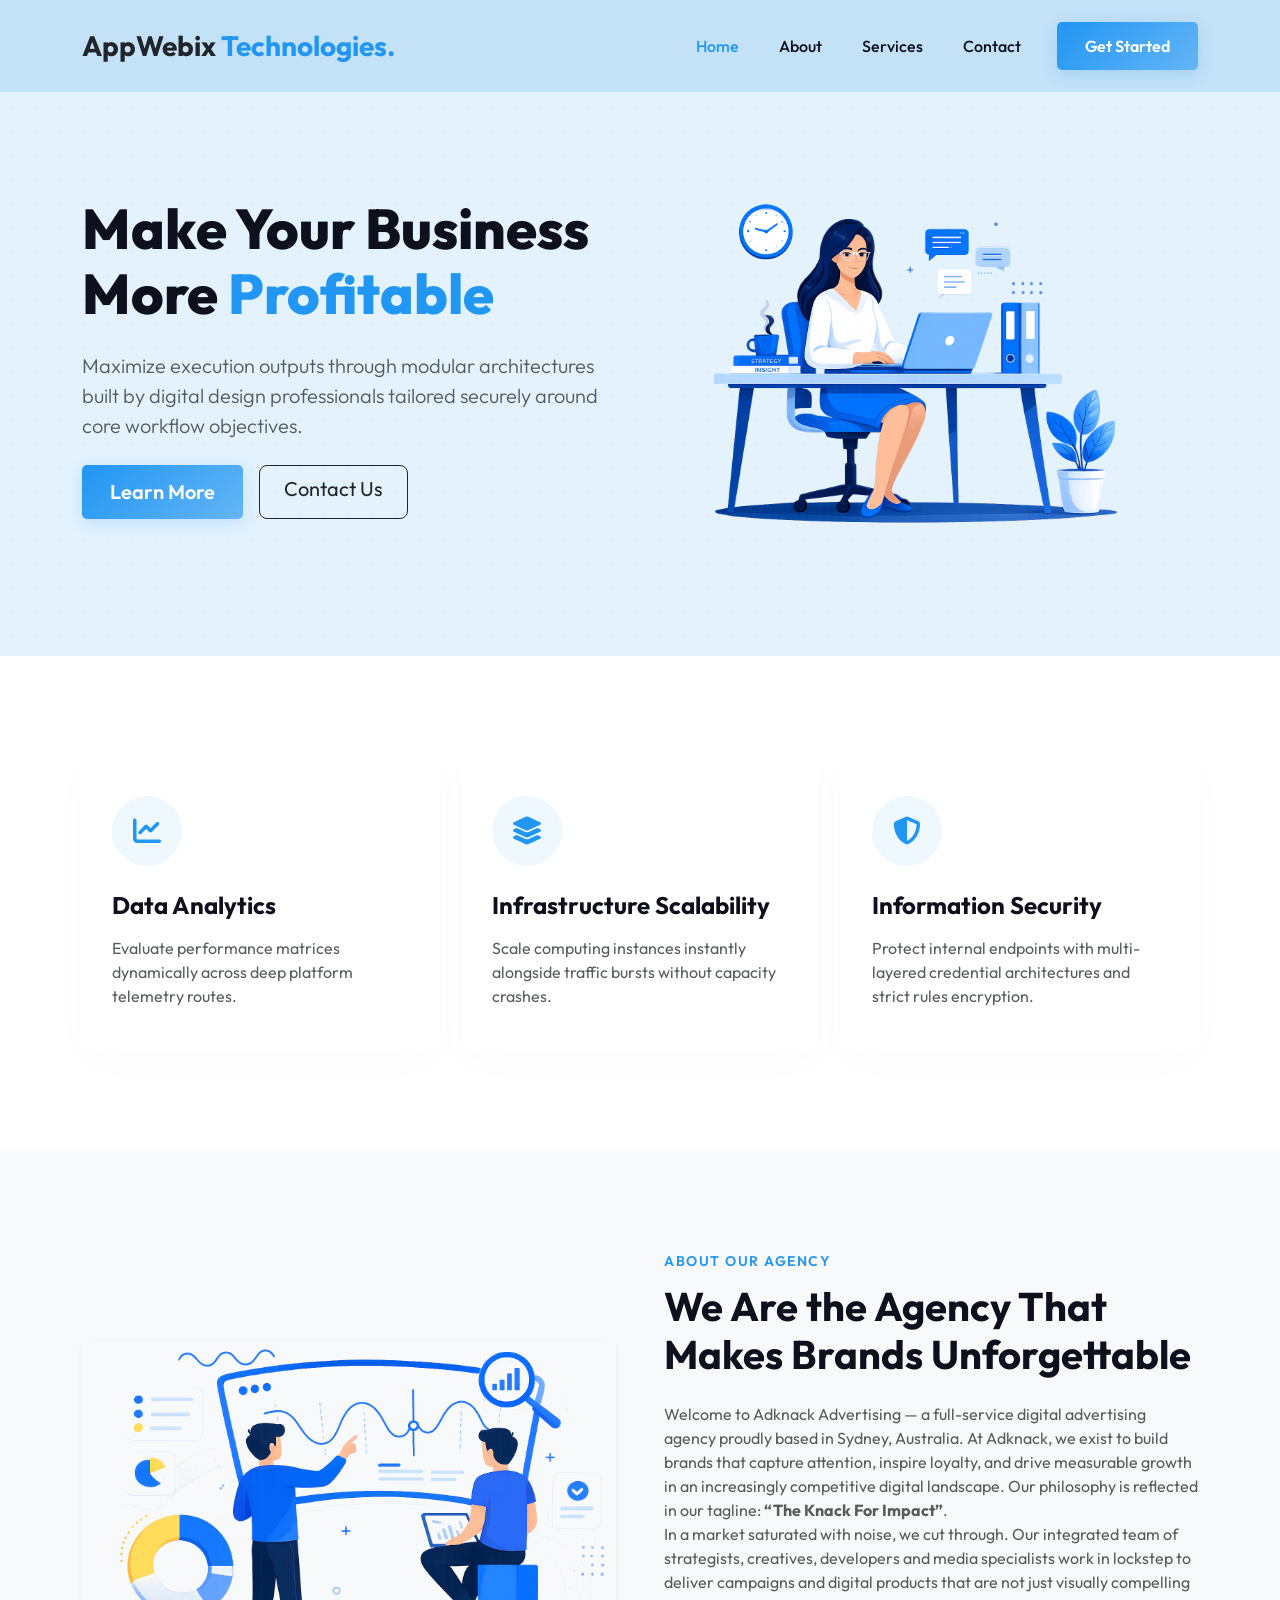
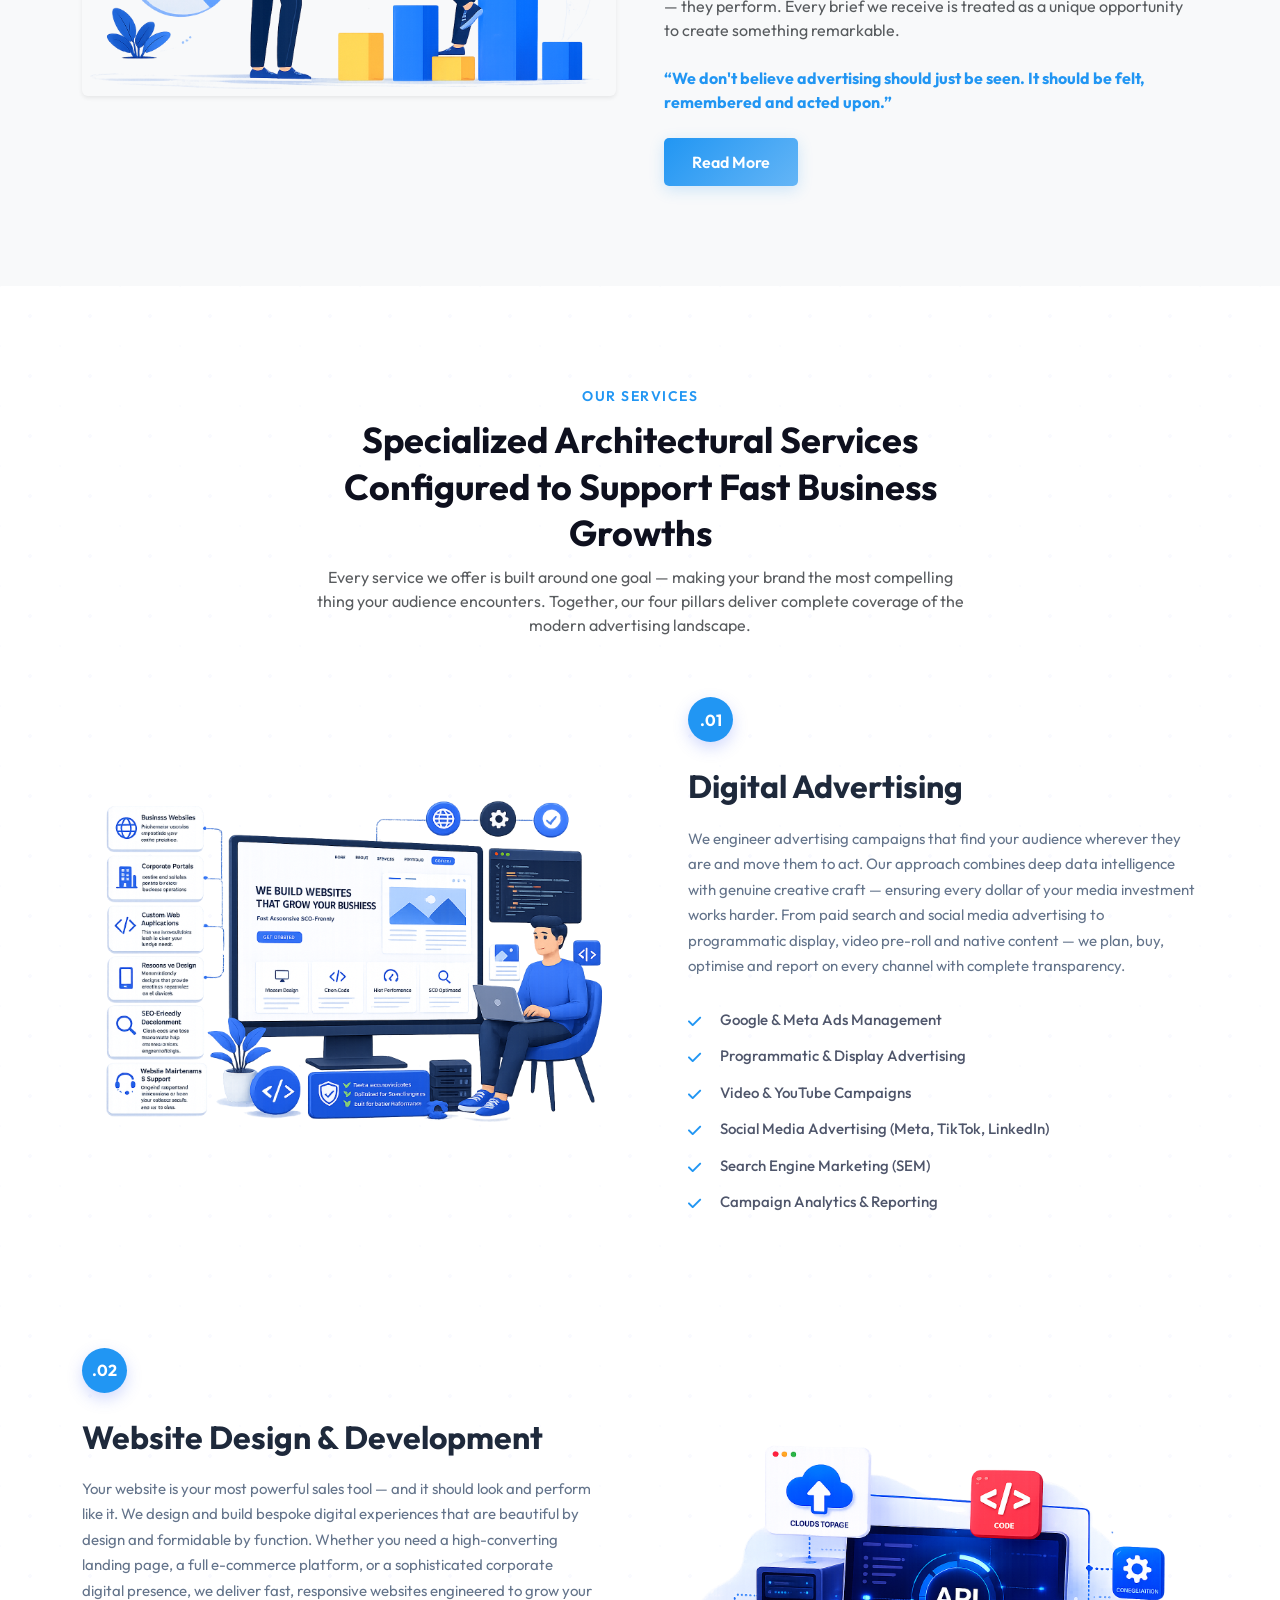
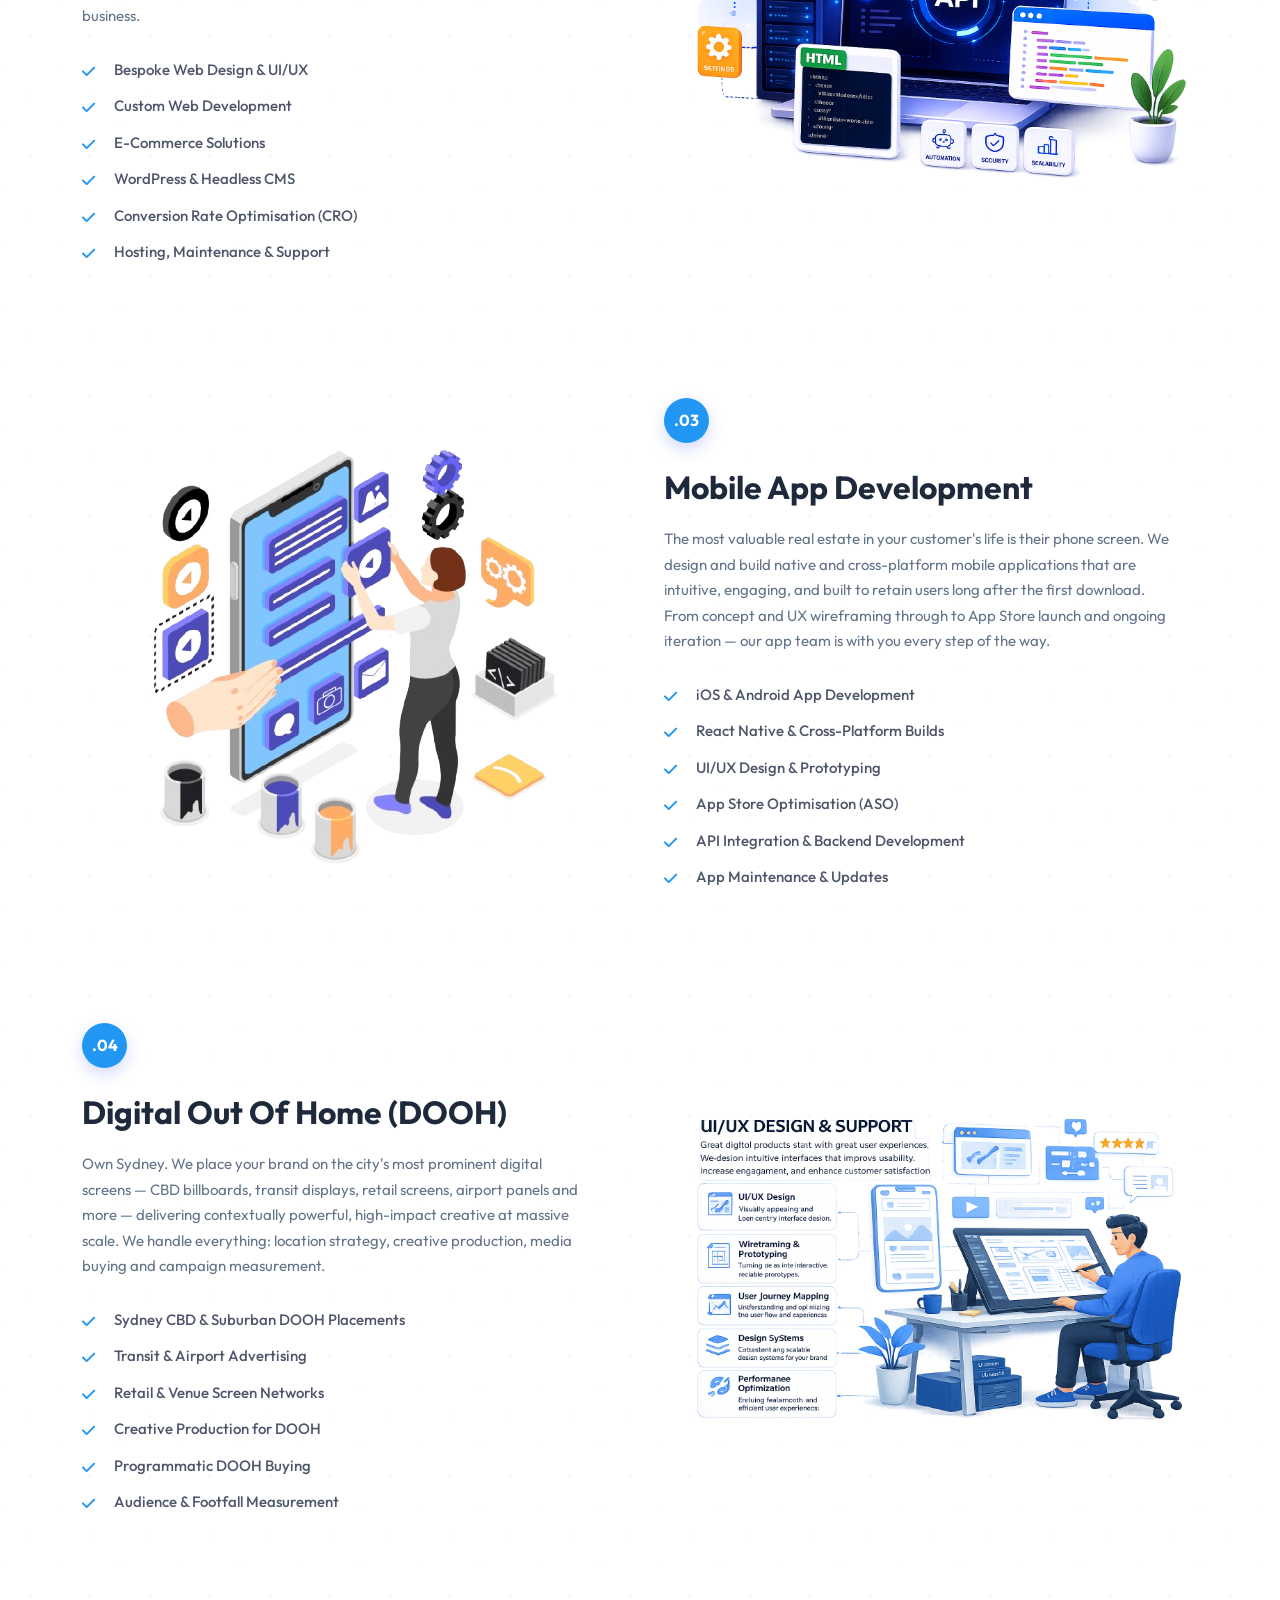
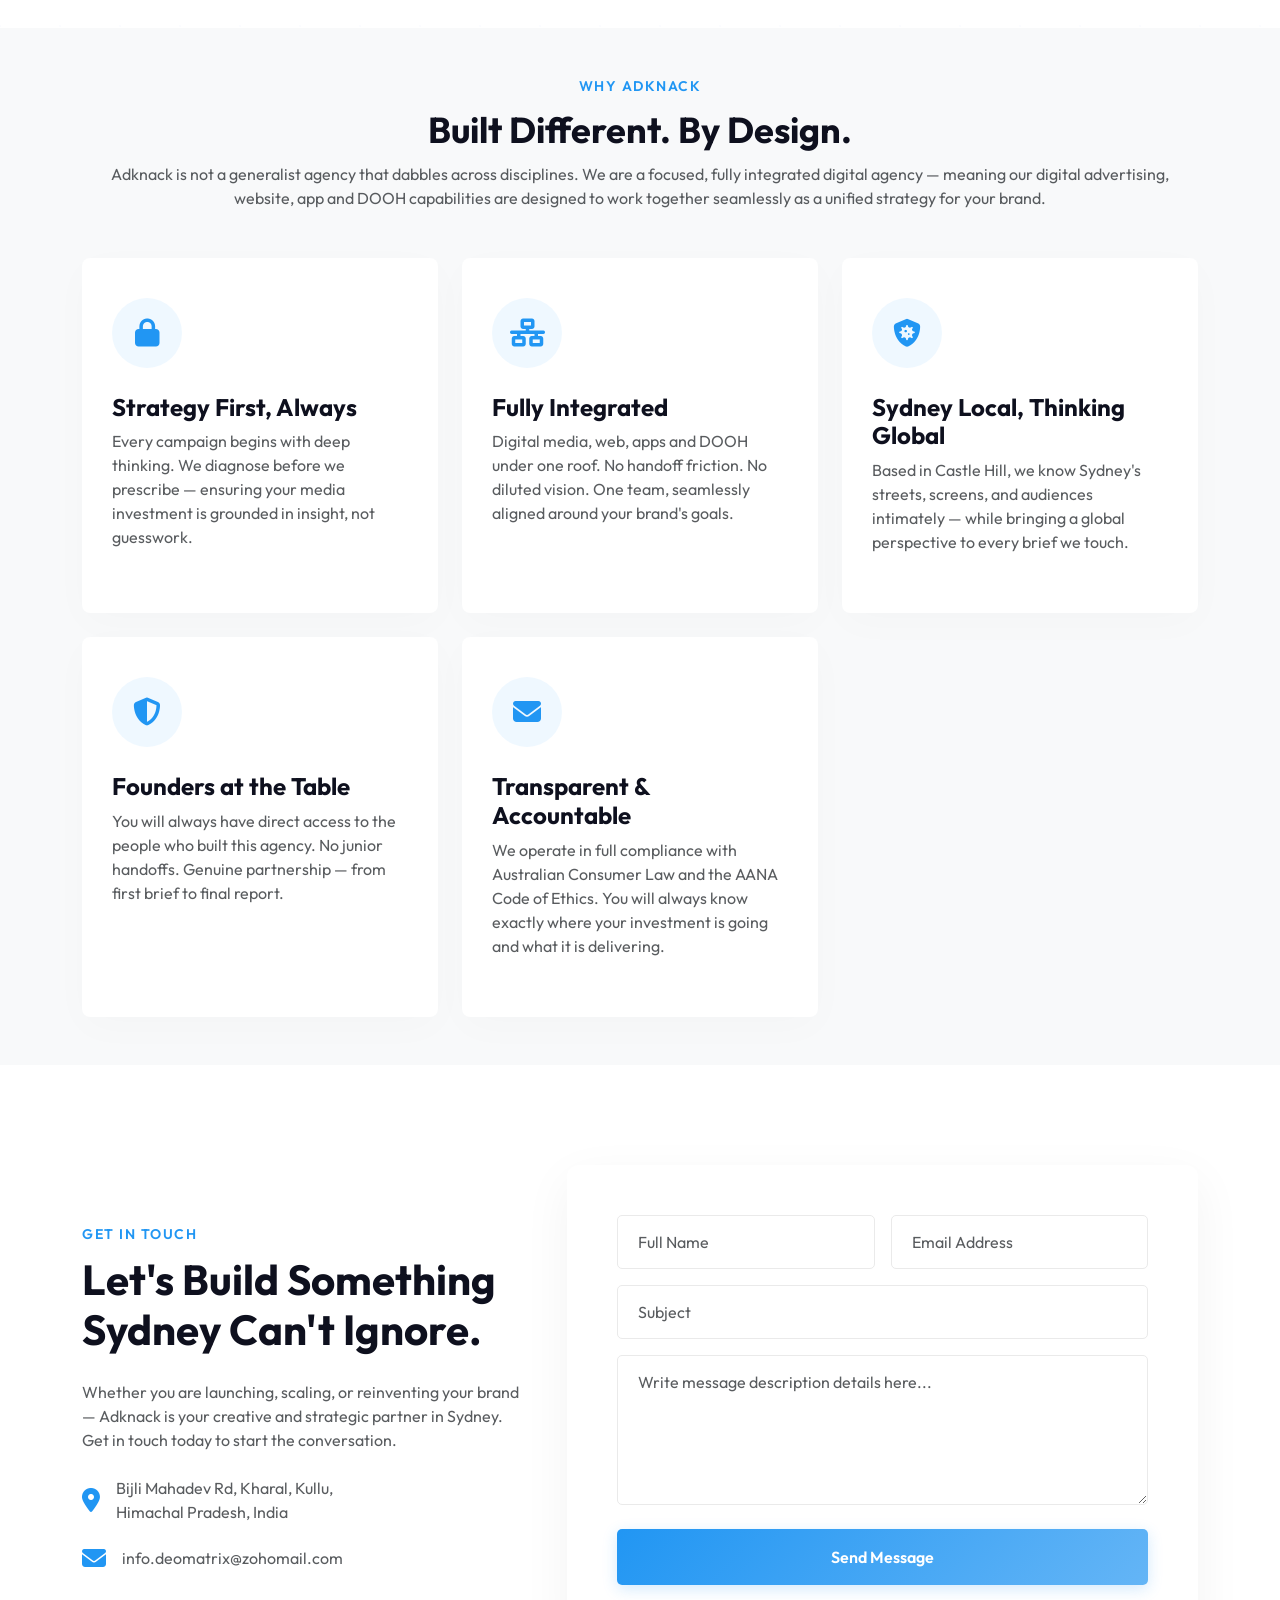
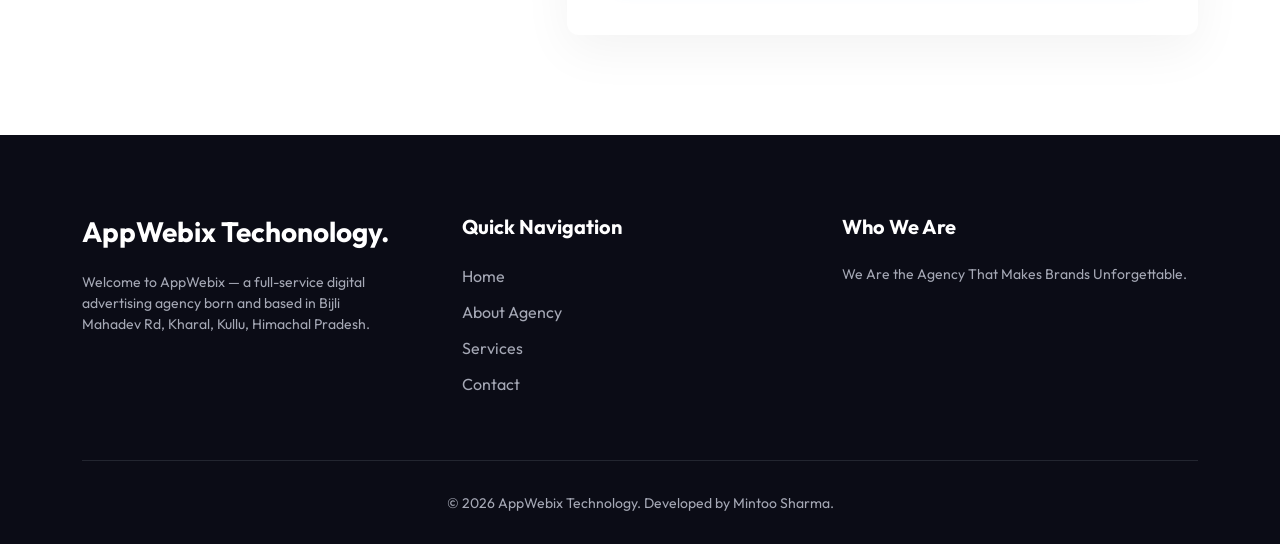
<file: index.html>
<!DOCTYPE html>
<html lang="en">

<head>
    <meta charset="UTF-8">
    <meta name="viewport" content="width=device-width, initial-scale=1.0">
    <title>AppWebix Techonology | IT Solutions & Technology Services Agency</title>

    <link href="https://cdn.jsdelivr.net/npm/bootstrap@5.3.3/dist/css/bootstrap.min.css" rel="stylesheet">
    <link rel="stylesheet" href="https://cdnjs.cloudflare.com/ajax/libs/font-awesome/6.5.1/css/all.min.css">
    <link href="https://fonts.googleapis.com/css2?family=Outfit:wght@300;400;500;600;700;800&display=swap"
        rel="stylesheet">

    <link rel="stylesheet" href="styles.css">

</head>
<script src="https://cdn.jsdelivr.net/npm/bootstrap@5.3.3/dist/js/bootstrap.bundle.min.js"></script>
<script src="https://code.jquery.com/jquery-3.7.1.min.js"></script>

<body>

    <nav class="navbar navbar-expand-lg fixed-top" id="axolotNav">
        <div class="container">
            <a class="navbar-brand fw-bold fs-3 text-dark" href="#home">
                AppWebix <span class="text-primary">Technologies.</span>
            </a>
            <button class="navbar-toggler" type="button" data-bs-toggle="collapse" data-bs-target="#navContainer">
                <span class="navbar-toggler-icon"></span>
            </button>
            <div class="collapse navbar-collapse" id="navContainer">
                <ul class="navbar-nav ms-auto mb-2 mb-lg-0 align-items-center">
                    <li class="nav-item"><a class="nav-link active" href="#home">Home</a></li>
                    <li class="nav-item"><a class="nav-link" href="#about">About</a></li>
                    <li class="nav-item"><a class="nav-link" href="#services">Services</a></li>
                    <li class="nav-item"><a class="nav-link" href="#contact">Contact</a></li>
                    <li class="nav-item ms-lg-3"><a class="btn btn-axolot" href="#contact">Get Started</a></li>
                </ul>
            </div>
        </div>
    </nav>

    <section id="home" class="hero-wrap d-flex align-items-center">
        <div class="container">
            <div class="row align-items-center g-5">
                <div class="col-lg-6">
                    <h1 class="hero-title">Make Your Business More <span>Profitable</span></h1>
                    <p class="lead text-muted mb-4">Maximize execution outputs through modular architectures built by
                        digital design professionals tailored securely around core workflow objectives.</p>
                    <div class="d-flex gap-3">
                        <a href="#about" class="btn btn-axolot btn-lg">Learn More</a>
                        <a href="#contact" class="btn btn-outline-dark btn-lg px-4">Contact Us</a>
                    </div>
                </div>
                <div class="col-lg-6 text-center">
                    <img src="img/topbar_img.png" alt="Startup Metrics Dashboard Illustration"
                        class="img-fluid rounded-3">
                </div>
            </div>
        </div>
    </section>

    <section class="bg-white">
        <div class="container">
            <div class="row g-4">
                <div class="col-md-4">
                    <div class="feature-box">
                        <div class="icon-shape"><i class="fa-solid fa-chart-line"></i></div>
                        <h4 class="fw-bold mb-3">Data Analytics</h4>
                        <p class="text-muted mb-0">Evaluate performance matrices dynamically across deep platform
                            telemetry routes.</p>
                    </div>
                </div>
                <div class="col-md-4">
                    <div class="feature-box">
                        <div class="icon-shape"><i class="fa-solid fa-layer-group"></i></div>
                        <h4 class="fw-bold mb-3">Infrastructure Scalability</h4>
                        <p class="text-muted mb-0">Scale computing instances instantly alongside traffic bursts without
                            capacity crashes.</p>
                    </div>
                </div>
                <div class="col-md-4">
                    <div class="feature-box">
                        <div class="icon-shape"><i class="fa-solid fa-shield-halved"></i></div>
                        <h4 class="fw-bold mb-3">Information Security</h4>
                        <p class="text-muted mb-0">Protect internal endpoints with multi-layered credential
                            architectures and strict rules encryption.</p>
                    </div>
                </div>
            </div>
        </div>
    </section>

    <section id="about" class="bg-light">
        <div class="container">
            <div class="row align-items-center g-5">
                <div class="col-lg-6">
                    <img src="img/2.png" alt="Development Architecture Team Evaluation"
                        class="img-fluid rounded shadow-sm">
                </div>
                <div class="col-lg-6">
                    <span class="section-tag">About Our Agency</span>
                    <h2 class="fw-bold mb-4" style="font-size: 40px;">We Are the Agency That Makes Brands Unforgettable
                    </h2>
                    <p class="text-muted mb-4">Welcome to Adknack Advertising — a full-service digital advertising
                        agency proudly based in Sydney,
                        Australia. At Adknack, we exist to build brands that capture attention, inspire loyalty,
                        and drive measurable growth in an increasingly competitive digital landscape. Our philosophy is
                        reflected in our tagline: <b>“The Knack For Impact”</b>.<br>In a market saturated with noise, we
                        cut through. Our integrated team of
                        strategists, creatives, developers and media specialists work in lockstep to deliver campaigns
                        and digital products that are not just visually compelling — they perform. Every brief we
                        receive is treated as a unique
                        opportunity to create something remarkable.</p>

                    <p class="text-primary text-muted mb-4 fw-bold"><q>We don't believe advertising should just be seen.
                            It should be felt, remembered and acted upon.</q></p>

                    <!-- Read More Section -->
                    <div id="readMoreContent" style="display: none;">
                        <p class="text-muted mb-4">From crafting <b>precision-targeted digital advertising</b> campaigns
                            across every major platform, to building <b>bespoke websites and mobile applications</b>
                            that
                            convert, to placing your brand on Sydney's most prominent <b>Digital Out of Home screens</b>
                            — Adknack is the single partner you
                            need to dominate every touchpoint of your customer's journey.</p>

                        <p class="text-muted mb-4">Based in Castle Hill, Sydney — at the heart of Sydney's growing
                            north-west corridor — we serve clients across Sydney, nationally, and internationally.</p>
                    </div>
                    <button id="readMoreBtn" class="btn btn-axolot">Read More</button>

                    <script>
                        document.getElementById('readMoreBtn').addEventListener('click', function () {
                            const content = document.getElementById('readMoreContent');
                            if (content.style.display === 'none') {
                                content.style.display = 'block';
                                this.textContent = 'Read Less';
                            } else {
                                content.style.display = 'none';
                                this.textContent = 'Read More';
                            }
                        });
                    </script>
                </div>
            </div>
        </div>
    </section>

    <section id="services" class="bg-white featured-services-section">
        <div class="container">
            <div class="section-header text-center col-lg-7 mx-auto">
                <span class="section-tag">OUR SERVICES</span>
                <h2 class="section-title">Specialized Architectural Services Configured to Support Fast Business Growths
                </h2>

                <p class="text-muted mb-0">
                    Every service we offer is built around one goal — making your brand the most compelling thing your
                    audience encounters. Together, our four pillars deliver complete coverage of the modern advertising
                    landscape.
                </p>
            </div>

            <!-- <div class="row g-4">
                <div class="col-lg-4 col-md-6">
                    <div class="service-item-card p-3">
                        <div class="service-img-wrapper mb-3">
                            <img src="https://via.placeholder.com/400x250/3b5998/fff?text=Cloud+SaaS+Deployments"
                                alt="Cloud SaaS Application Deployments Engine" class="rounded">
                        </div>
                        <h4 class="fw-bold p-2 mb-2">Cloud System Development</h4>
                        <p class="text-muted px-2">Engineered to support global container runtimes inside redundant
                            availability zones.</p>
                    </div>
                </div>
                <div class="col-lg-4 col-md-6">
                    <div class="service-item-card p-3">
                        <div class="service-img-wrapper mb-3">
                            <img src="https://via.placeholder.com/400x250/00a65a/fff?text=Mobile+Ecosystems"
                                alt="Native Core Mobile Systems Engineering" class="rounded">
                        </div>
                        <h4 class="fw-bold p-2 mb-2">Mobile Software Architectures</h4>
                        <p class="text-muted px-2">Synchronized asset processing delivering high performance execution
                            models across devices.</p>
                    </div>
                </div>
                <div class="col-lg-4 col-md-6">
                    <div class="service-item-card p-3">
                        <div class="service-img-wrapper mb-3">
                            <img src="https://via.placeholder.com/400x250/f39c12/fff?text=UI/UX+Optimization"
                                alt="Responsive Interactive Strategy Design Mapping" class="rounded">
                        </div>
                        <h4 class="fw-bold p-2 mb-2">UX Strategic Optimization</h4>
                        <p class="text-muted px-2">Interactive components mapped explicitly around target user action
                            paths maximizing conversions.</p>
                    </div>
                </div>
            </div> -->

            <div class="row align-items-center g-5 service-row-block">
                <div class="col-lg-6 text-center service-graphic-wrap">
                    <img src="img/3.png" alt="Get Started software analytics panel overview" class="img-fluid">
                </div>
                <div class="col-lg-6 ps-lg-5">
                    <div class="number-badge">.01</div>
                    <h2 class="service-heading">Digital Advertising</h2>
                    <p class="service-description">We engineer advertising campaigns that find your audience wherever
                        they are and move them to act. Our approach combines deep data intelligence with genuine
                        creative craft — ensuring
                        every dollar of your media investment works harder. From paid search and social media
                        advertising to programmatic display, video pre-roll and native content — we plan, buy,
                        optimise and report on every channel with complete transparency.</p>
                    <ul class="feature-ticks-list">
                        <li>Google & Meta Ads Management</li>
                        <li>Programmatic & Display Advertising</li>
                        <li>Video & YouTube Campaigns</li>
                        <li>Social Media Advertising (Meta, TikTok, LinkedIn)</li>
                        <li>Search Engine Marketing (SEM)</li>
                        <li>Campaign Analytics & Reporting</li>
                    </ul>
                </div>
            </div>

            <div class="row align-items-center g-5 service-row-block">
                <div class="col-lg-6 order-2 order-lg-1 pe-lg-5">
                    <div class="number-badge">.02</div>
                    <h2 class="service-heading">Website Design & Development</h2>
                    <p class="service-description">Your website is your most powerful sales tool — and it should look
                        and perform like it. We design and build bespoke digital experiences that are beautiful by
                        design and formidable by
                        function. Whether you need a high-converting landing page, a full e-commerce platform, or
                        a sophisticated corporate digital presence, we deliver fast, responsive websites engineered to
                        grow your business.</p>
                    <ul class="feature-ticks-list">
                        <li>Bespoke Web Design & UI/UX</li>
                        <li>Custom Web Development</li>
                        <li>E-Commerce Solutions</li>
                        <li>WordPress & Headless CMS</li>
                        <li>Conversion Rate Optimisation (CRO)</li>
                        <li>Hosting, Maintenance & Support</li>


                    </ul>
                </div>
                <div class="col-lg-6 order-1 order-lg-2 text-center service-graphic-wrap">
                    <img src="img/5.png" alt="Problem solving operations vector metric platform dashboard illustration"
                        class="img-fluid">
                </div>
            </div>

            <div class="row align-items-center g-5 service-row-block">

                <div class="col-lg-6 text-center service-graphic-wrap">
                    <img src="img/4.png" alt="Get Started software analytics panel overview" class="img-fluid">
                </div>

                <div class="col-lg-6 order-2 order-lg-1 pe-lg-5">
                    <div class="number-badge">.03</div>
                    <h2 class="service-heading">Mobile App Development</h2>
                    <p class="service-description">The most valuable real estate in your customer's life is their phone
                        screen. We design and build native and cross-platform mobile applications that are intuitive,
                        engaging, and built to
                        retain users long after the first download. From concept and UX wireframing through to App
                        Store launch and ongoing iteration — our app team is with you every step of the way.</p>
                    <ul class="feature-ticks-list">
                        <li>iOS & Android App Development</li>
                        <li>React Native & Cross-Platform Builds</li>
                        <li>UI/UX Design & Prototyping</li>
                        <li>App Store Optimisation (ASO)</li>
                        <li>API Integration & Backend Development</li>
                        <li>App Maintenance & Updates</li>
                    </ul>
                </div>

            </div>

            <div class="row align-items-center g-5 service-row-block">
                <div class="col-lg-6 order-2 order-lg-1 pe-lg-5">
                    <div class="number-badge">.04</div>
                    <h2 class="service-heading">Digital Out Of Home (DOOH)</h2>
                    <p class="service-description">Own Sydney. We place your brand on the city's most prominent digital
                        screens — CBD billboards, transit displays, retail screens, airport panels and more — delivering
                        contextually
                        powerful, high-impact creative at massive scale. We handle everything: location strategy,
                        creative production, media buying and campaign measurement.</p>
                    <ul class="feature-ticks-list">
                        <li>Sydney CBD & Suburban DOOH Placements </li>
                        <li>Transit & Airport Advertising</li>
                        <li>Retail & Venue Screen Networks</li>
                        <li>Creative Production for DOOH</li>
                        <li>Programmatic DOOH Buying</li>
                        <li>Audience & Footfall Measurement</li>
                    </ul>
                </div>
                <div class="col-lg-6 order-1 order-lg-2 text-center service-graphic-wrap">
                    <img src="img/6.png" alt="Problem solving operations vector metric platform dashboard illustration"
                        class="img-fluid">
                </div>
            </div>

        </div>
    </section>
    </section>


    <section id="digital-services" class="bg-light py-5">
        <div class="container">
            <span class="section-tag text-center">Why ADKNACK</span>
            <h2 class="section-title text-center">Built Different. By Design.</h2>
            <p class="text-muted mb-4 text-center">Adknack is not a generalist agency that dabbles across disciplines.
                We are a
                focused, fully integrated
                digital agency — meaning our digital advertising, website, app and DOOH capabilities are designed to
                work together seamlessly as a unified strategy for your brand.</p>


            <div class="row g-4 mt-4">
                <div class="col-md-4">
                    <div class="feature-box">
                        <div class="icon-shape"><i class="fa-solid fa-lock"></i></div>
                        <h4 class="fw-bold mb-2">Strategy First, Always</h4>
                        <p class="text-muted">Every campaign begins with deep thinking. We diagnose before we prescribe
                            — ensuring your media
                            investment is grounded in insight, not guesswork.</p>
                    </div>
                </div>
                <div class="col-md-4">
                    <div class="feature-box">
                        <div class="icon-shape"><i class="fa-solid fa-network-wired"></i></div>
                        <h4 class="fw-bold mb-2">Fully Integrated</h4>
                        <p class="text-muted">Digital media, web, apps and DOOH under one roof. No handoff friction. No
                            diluted vision. One team,
                            seamlessly aligned around your brand's goals.</p>
                    </div>
                </div>
                <div class="col-md-4">
                    <div class="feature-box">
                        <div class="icon-shape"><i class="fa-solid fa-shield-virus"></i></div>
                        <h4 class="fw-bold mb-2">Sydney Local, Thinking Global</h4>
                        <p class="text-muted">Based in Castle Hill, we know Sydney's streets, screens, and audiences
                            intimately — while bringing a
                            global perspective to every brief we touch.</p>
                    </div>
                </div>
                <div class="col-md-4">
                    <div class="feature-box">
                        <div class="icon-shape"><i class="fa-solid fa-shield-alt"></i></div>
                        <h4 class="fw-bold mb-2">Founders at the Table</h4>
                        <p class="text-muted">You will always have direct access to the people who built this agency. No
                            junior handoffs. Genuine
                            partnership — from first brief to final report.</p>
                    </div>
                </div>
                <div class="col-md-4">
                    <div class="feature-box">
                        <div class="icon-shape"><i class="fa-solid fa-envelope"></i></div>
                        <h4 class="fw-bold mb-2">Transparent & Accountable</h4>
                        <p class="text-muted">We operate in full compliance with Australian Consumer Law and the AANA
                            Code of Ethics. You will
                            always know exactly where your investment is going and what it is delivering.</p>
                    </div>
                </div>
            </div>
        </div>
    </section>

    <!-- <section id="faq" class="bg-white py-5">
        <div class="container">
            <div class="section-header text-center col-lg-6 mx-auto">
                <span class="section-tag">Common Enquiries</span>
                <h2 class="section-title">Frequently Asked Questions</h2>
            </div>

            <div class="row justify-content-center">
                <div class="col-lg-8">
                    <div class="accordion" id="axolotAccordion">
                        <div class="accordion-item">
                            <h2 class="accordion-header">
                                <button class="accordion-button" type="button" data-bs-toggle="collapse"
                                    data-bs-target="#q1">
                                    How do system permissions sync during updates?
                                </button>
                            </h2>
                            <div id="q1" class="accordion-collapse collapse show" data-bs-parent="#axolotAccordion">
                                <div class="accordion-body text-muted">
                                    Security parameters remain preserved inside distributed ledger storage nodes,
                                    processing migrations automatically prior to structural deployments to protect asset
                                    access keys.
                                </div>
                            </div>
                        </div>
                        <div class="accordion-item">
                            <h2 class="accordion-header">
                                <button class="accordion-button collapsed" type="button" data-bs-toggle="collapse"
                                    data-bs-target="#q2">
                                    Can existing database configurations migrate cleanly?
                                </button>
                            </h2>
                            <div id="q2" class="accordion-collapse collapse" data-bs-parent="#axolotAccordion">
                                <div class="accordion-body text-muted">
                                    Our telemetry modules run automated conversion diagnostics to port structured
                                    relational tables into target container clouds seamlessly without system operational
                                    breaks.
                                </div>
                            </div>
                        </div>
                    </div>
                </div>
            </div>
        </div>
    </section> -->


    <section id="contact" class="bg-white">
        <div class="container">
            <div class="row g-5 align-items-center">
                <div class="col-lg-5">
                    <span class="section-tag">Get in Touch</span>
                    <h2 class="fw-bold mb-4" style="font-size:42px;">Let's Build Something Sydney Can't Ignore.</h2>
                    <p class="text-muted mb-4">Whether you are launching, scaling, or reinventing your brand — Adknack
                        is your creative and
                        strategic partner in Sydney. Get in touch today to start the conversation.</p>

                    <div class="mb-3 d-flex align-items-center gap-3">
                        <div class="text-primary fs-4"><i class="fa-solid fa-location-dot"></i></div>
                        <span class="text-muted">Bijli Mahadev Rd, Kharal, Kullu, <br>Himachal Pradesh, India</span>
                    </div>
                    <div class="d-flex align-items-center gap-3">
                        <div class="text-primary fs-4"><i class="fa-solid fa-envelope"></i></div>
                        <span class="text-muted">info.deomatrix@zohomail.com</span>
                    </div>
                </div>
                <div class="col-lg-7">
                    <div class="contact-box">
                        <form id="ajaxContactForm">
                            <div class="row g-3">
                                <div class="col-md-6">
                                    <input type="text" class="form-control" placeholder="Full Name" required>
                                </div>
                                <div class="col-md-6">
                                    <input type="email" class="form-control" placeholder="Email Address" required>
                                </div>
                                <div class="col-12">
                                    <input type="text" class="form-control" placeholder="Subject" required>
                                </div>
                                <div class="col-12">
                                    <textarea class="form-control" rows="5"
                                        placeholder="Write message description details here..." required></textarea>
                                </div>
                                <div class="col-12">
                                    <button type="submit" class="btn btn-axolot w-100 py-3 mt-2">Send Message</button>
                                </div>
                            </div>
                        </form>
                    </div>
                </div>
            </div>
        </div>
    </section>

   
    <footer>

    <div class="container">

        <div class="row g-4 mb-5">

            <div class="col-lg-4 col-md-6">

                <h3 class="text-white fw-bold mb-4">
                    AppWebix Techonology.
                </h3>

                <p class="small col-lg-10">
                    Welcome to AppWebix —
                    a full-service digital advertising agency
                    born and based in Bijli Mahadev Rd, Kharal, Kullu, Himachal Pradesh.
                </p>

            </div>

            <div class="col-lg-4 col-md-6">

                <h5 class="footer-heading">
                    Quick Navigation
                </h5>

                <ul class="footer-links">

                    <li>
                        <a href="#home">Home</a>
                    </li>

                    <li>
                        <a href="#about">About Agency</a>
                    </li>

                    <li>
                        <a href="#services">Services</a>
                    </li>

                    <li>
                        <a href="#contact">Contact</a>
                    </li>

                </ul>

            </div>

            <div class="col-lg-4 col-md-6">

                <h5 class="footer-heading">
                    Who We Are
                </h5>

                <p class="small">
                    We Are the Agency That Makes Brands Unforgettable.
                </p>

            </div>

        </div>

        <hr class="border-secondary">

        <div class="text-center pt-3 d-flex align-items-center justify-content-center">

            <p class="small mb-0">
                © 2026 AppWebix Technology.
                Developed by Mintoo Sharma.
            </p>

        </div>

    </div>

</footer>


    <script>
        $(document).ready(function () {

            // 1. Navigation Stickiness & Scroll-Spy Trigger States
            $(window).scroll(function () {
                var scrollPosition = $(this).scrollTop();

                // Add class shadow to header navbar when moving off pixel baseline zero
                if (scrollPosition > 50) {
                    $('#axolotNav').addClass('sticky-nav');
                } else {
                    $('#axolotNav').removeClass('sticky-nav');
                }

                // Show or hide return to top utility element contextually
                if (scrollPosition > 400) {
                    $('#backToTop').css('display', 'flex').fadeIn();
                } else {
                    $('#backToTop').fadeOut();
                }

                // Update navigation menu link highlighted items on scrolling sections boundaries
                $('section').each(function () {
                    var elementTop = $(this).offset().top - 100;
                    var elementBottom = elementTop + $(this).outerHeight();

                    if (scrollPosition >= elementTop && scrollPosition <= elementBottom) {
                        var targetId = $(this).attr('id');
                        $('.navbar-nav .nav-link').removeClass('active');
                        $('.navbar-nav a[href="#' + targetId + '"]').addClass('active');
                    }
                });
            });

            // 2. Linear Component Anchored Smooth Scrolls Logic
            $('.navbar-nav a[href^="#"], .hero-wrap a[href^="#"], .pricing-card a[href^="#"]').on('click', function (e) {
                var targetAnchorElement = $(this.getAttribute('href'));
                if (targetAnchorElement.length) {
                    e.preventDefault();
                    $('html, body').stop().animate({
                        scrollTop: targetAnchorElement.offset().top - 70
                    }, 800);

                    // Auto collapse navigation frame drawer element windows upon selection choice clicks
                    if ($('.navbar-toggler').is(':visible')) {
                        $('.navbar-collapse').collapse('hide');
                    }
                }
            });

            // 3. Return to Top Utility Action Handler Click Events
            $('#backToTop').click(function () {
                $('html, body').animate({ scrollTop: 0 }, 600);
                return false;
            });

            // 4. Contact Form Validation Interception Pipeline Handler
            $('#ajaxContactForm').on('submit', function (e) {
                e.preventDefault();

                // Collect form data
                const formData = {
                    name: $('input[placeholder="Full Name"]').val(),
                    email: $('input[placeholder="Email Address"]').val(),
                    subject: $('input[placeholder="Subject"]').val(),
                    message: $('textarea[placeholder="Write message description details here..."]').val()
                };

                // Send the email via AJAX
                $.ajax({
                    url: 'https://example.com/send-email', // Replace with your backend email handler URL
                    method: 'POST',
                    contentType: 'application/json',
                    data: JSON.stringify({
                        to: 'mintusharma240@gmail.com',
                        subject: formData.subject,
                        body: `Name: ${formData.name}\nEmail: ${formData.email}\nMessage: ${formData.message}`
                    }),
                    success: function () {
                        alert('Your message has been sent successfully!');
                        $('#ajaxContactForm')[0].reset();
                    },
                    error: function () {
                        alert('There was an error sending your message. Please try again later.');
                    }
                });
            });
        });

        // Optional: Intercept tab transition adjustments via jQuery
        $('.custom-tab-btn').on('shown.bs.tab', function (e) {
            // Instantly re-trigger clean viewport height recalculations if needed
            $('html, body').stop();
        });



    </script>

</body>

</html>
</file>
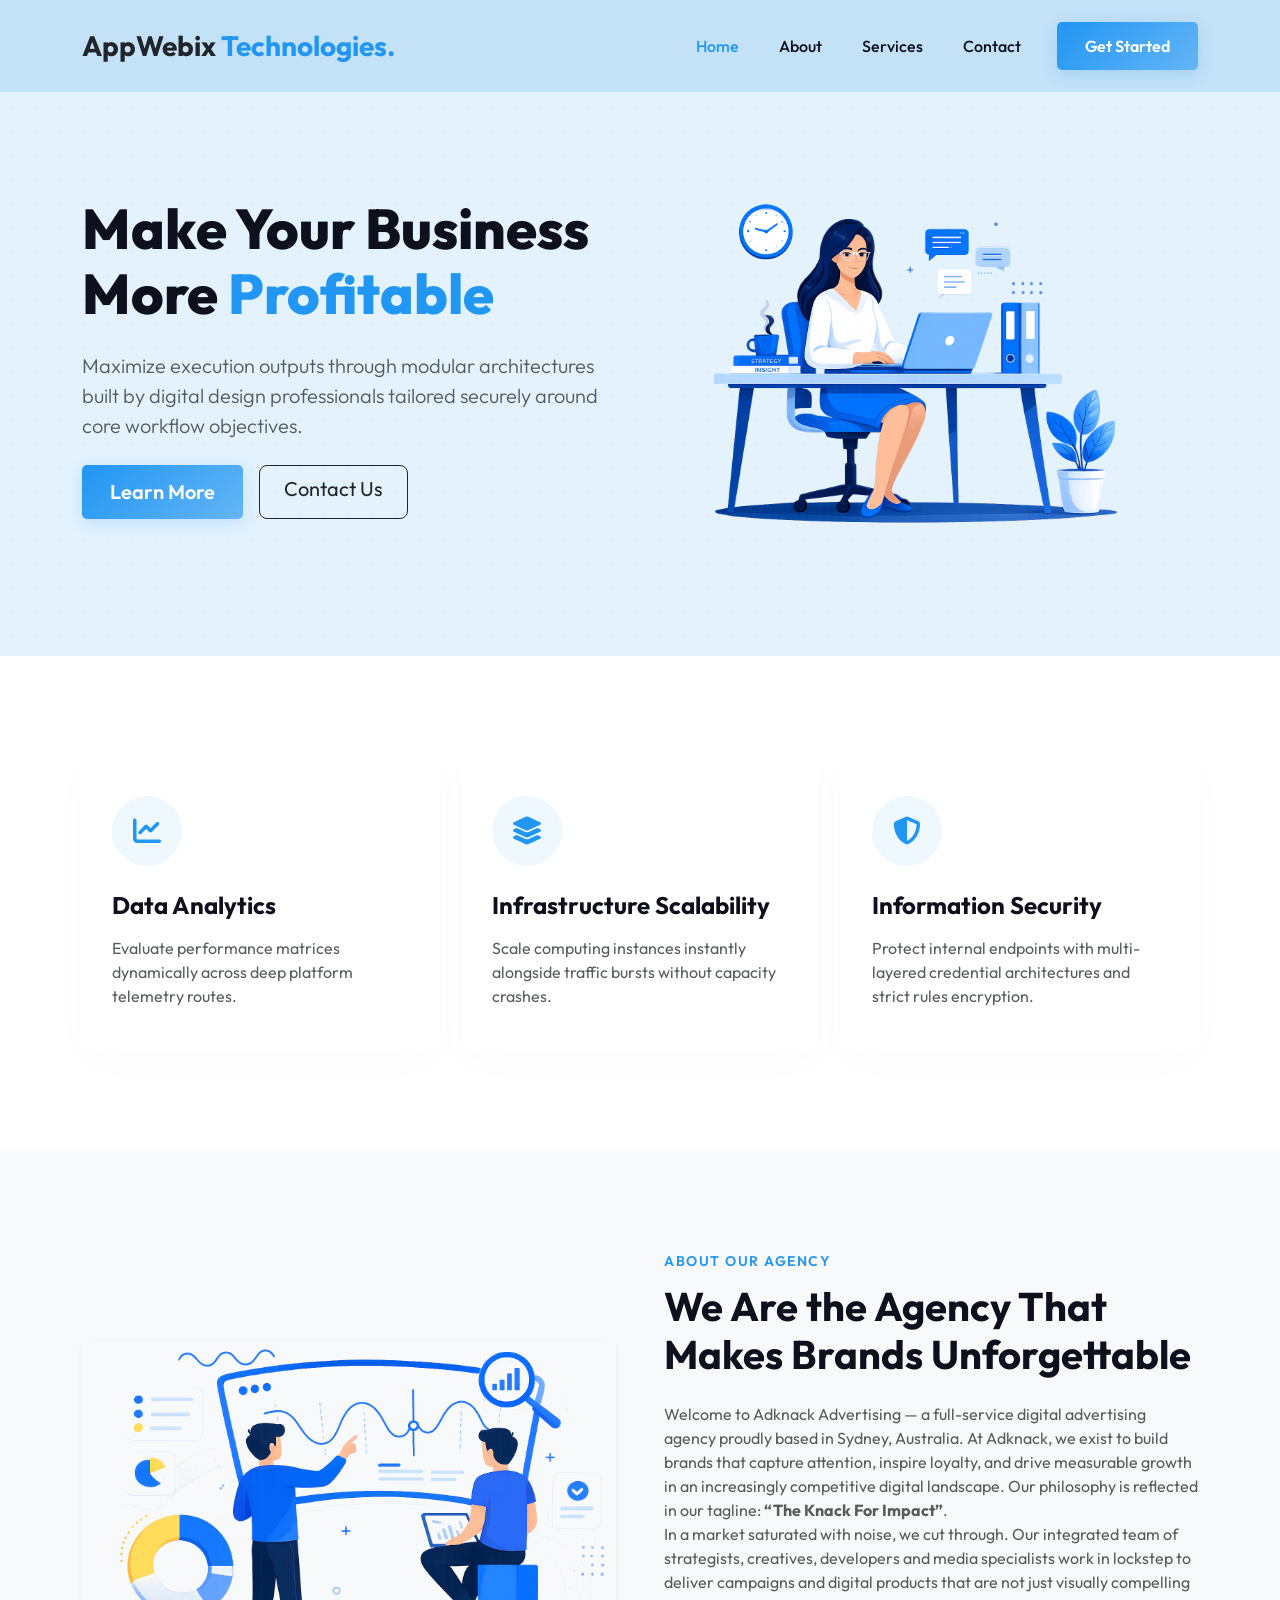
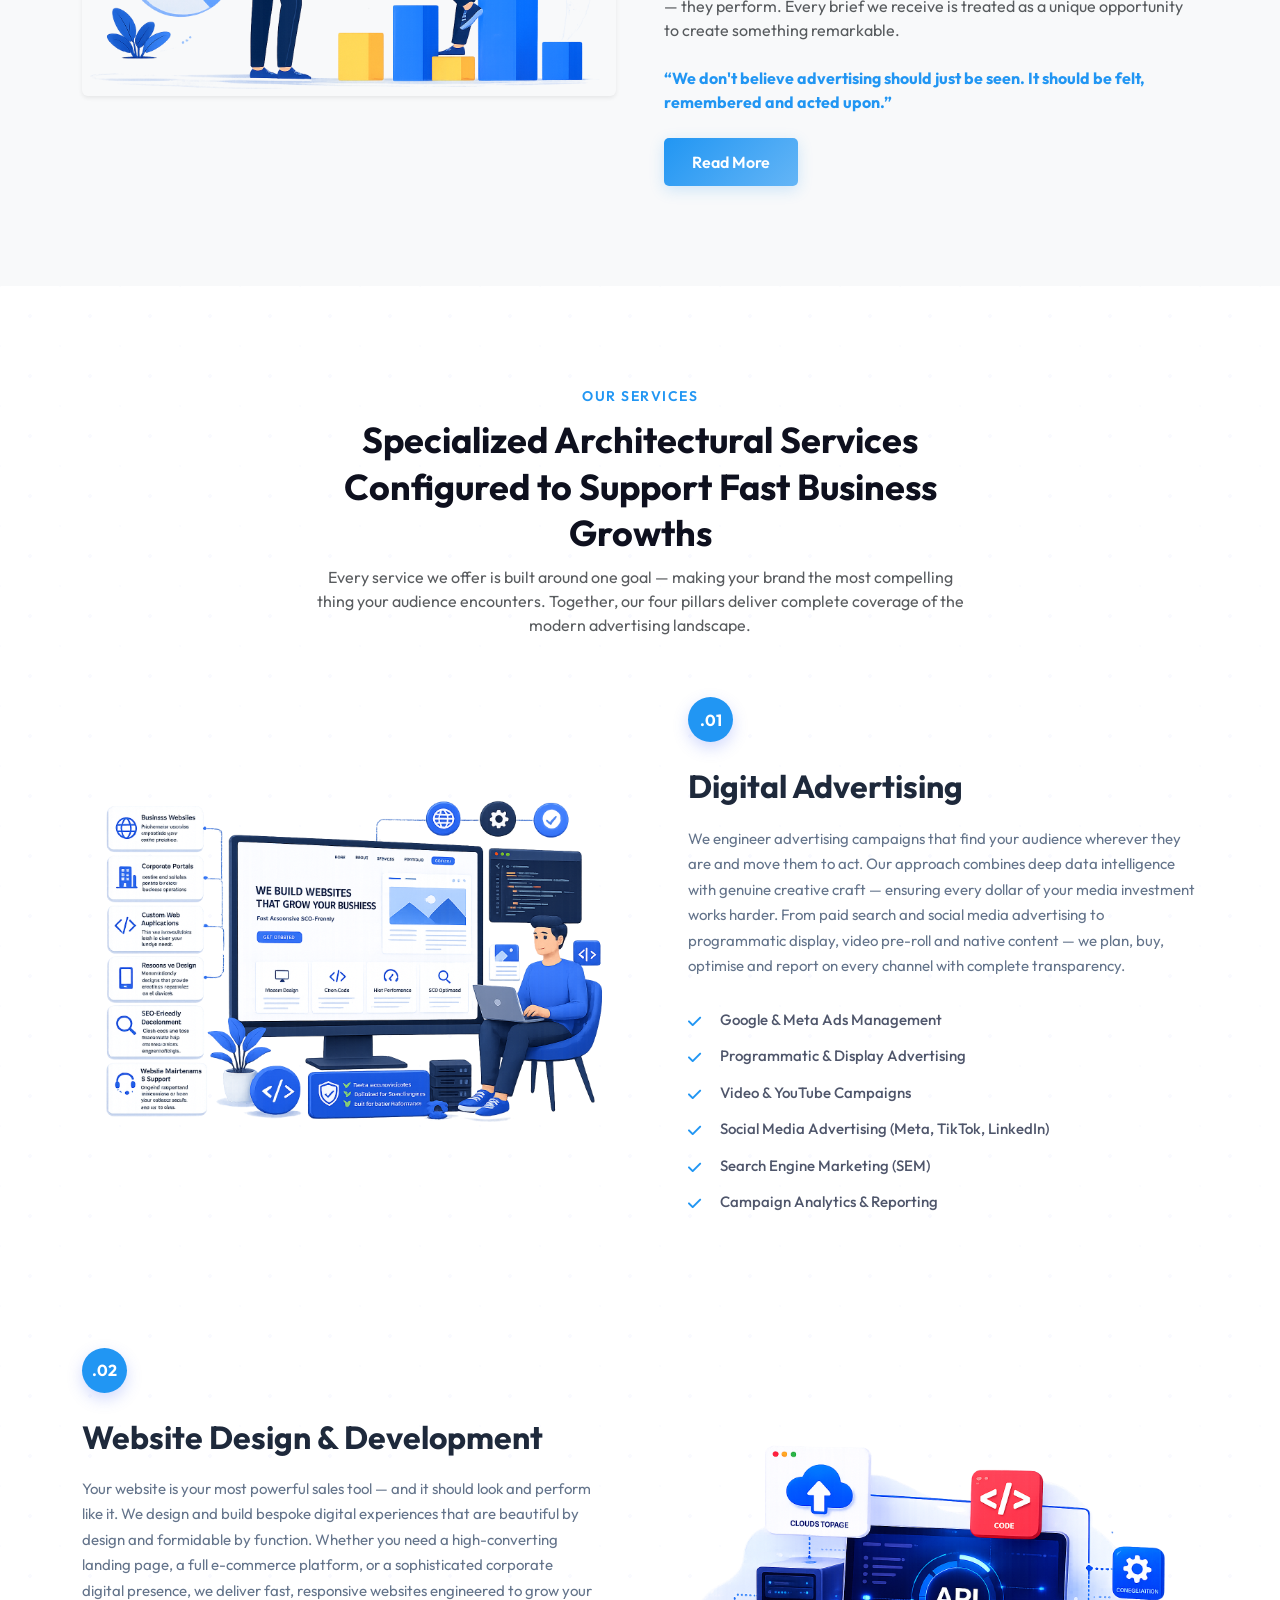
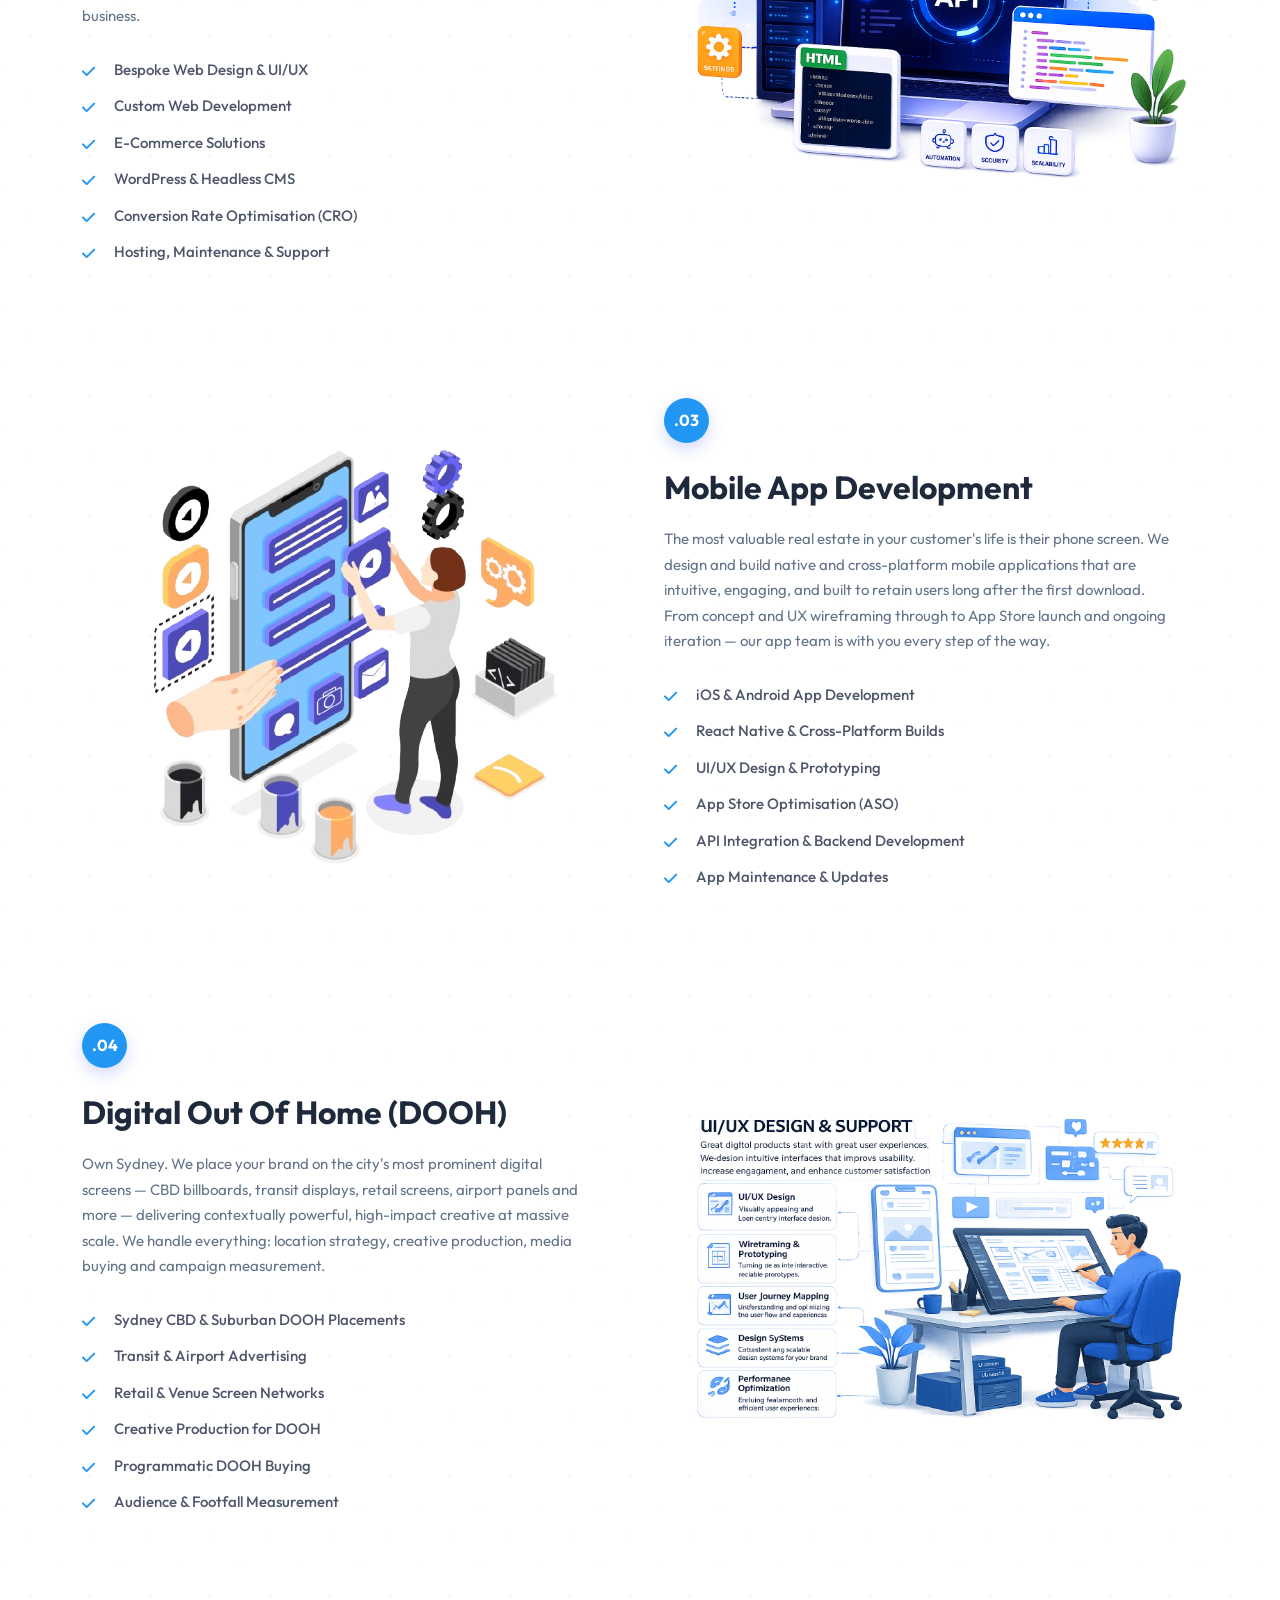
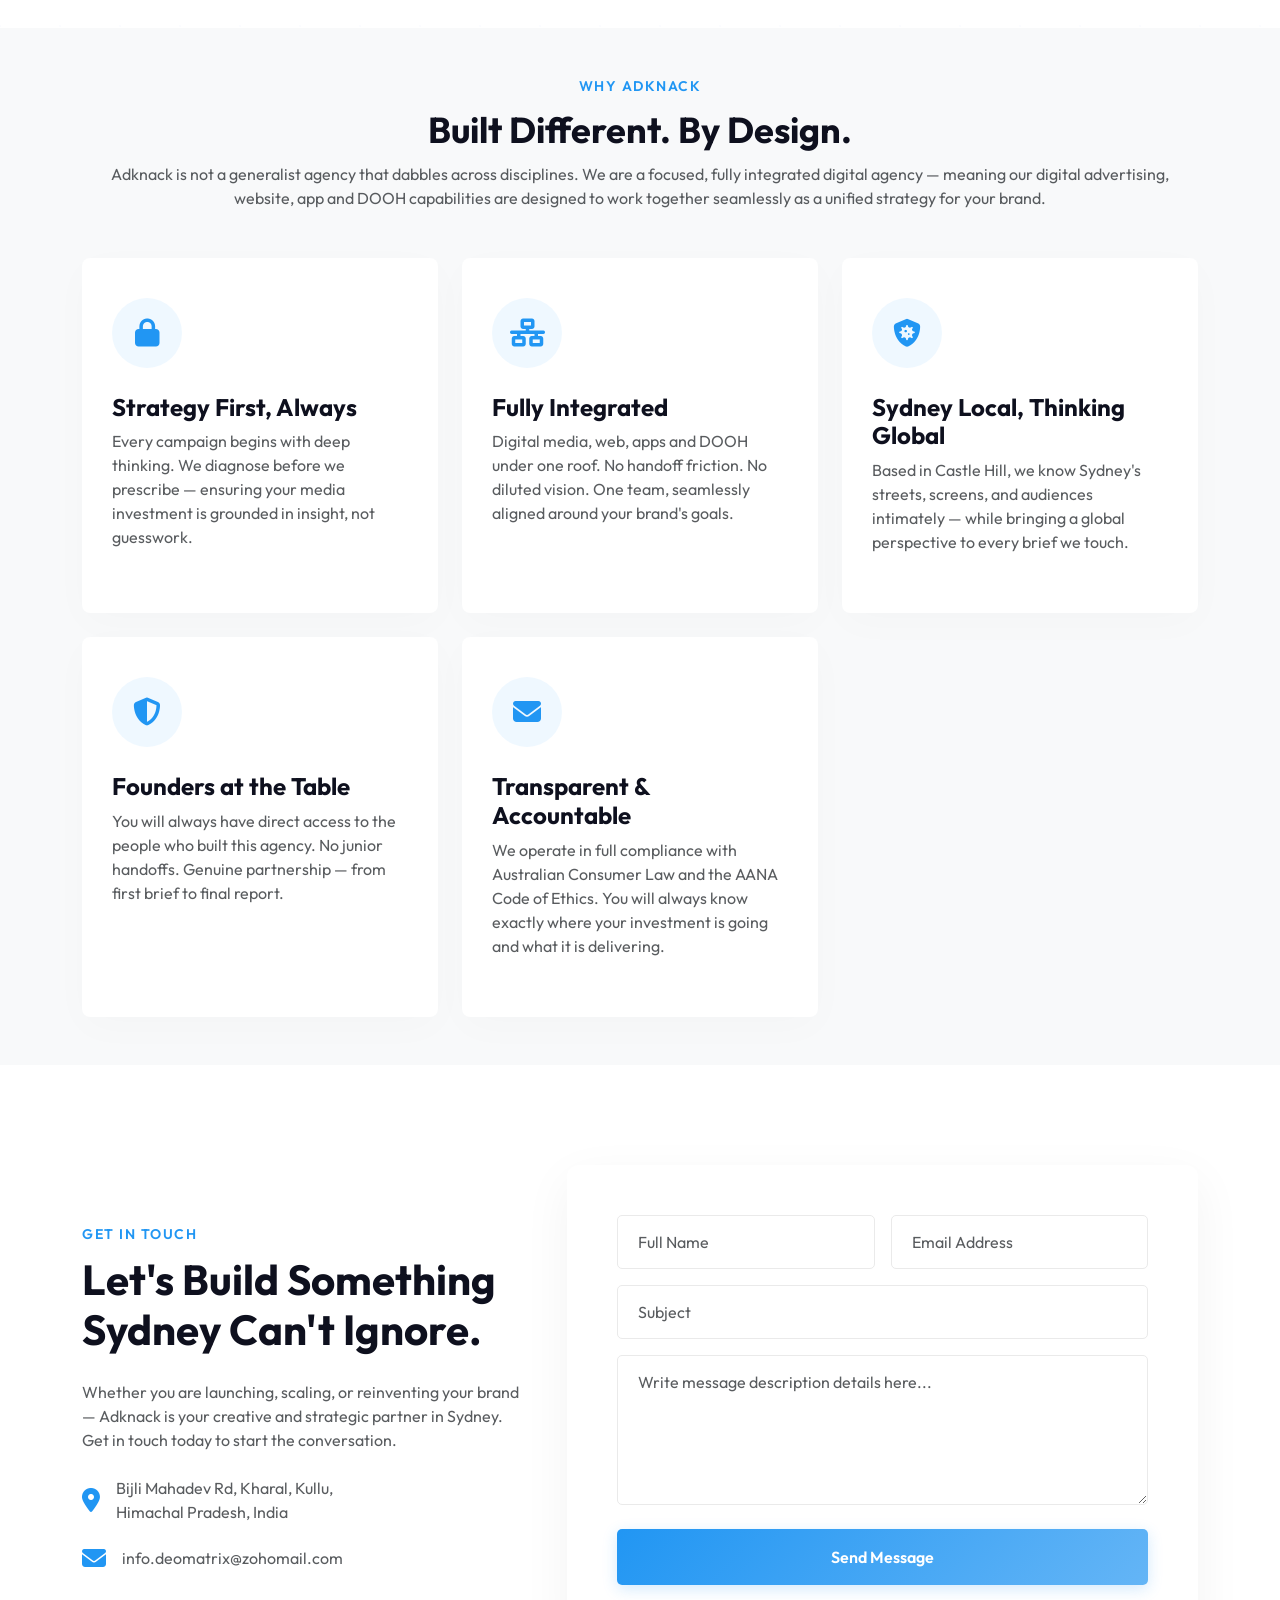
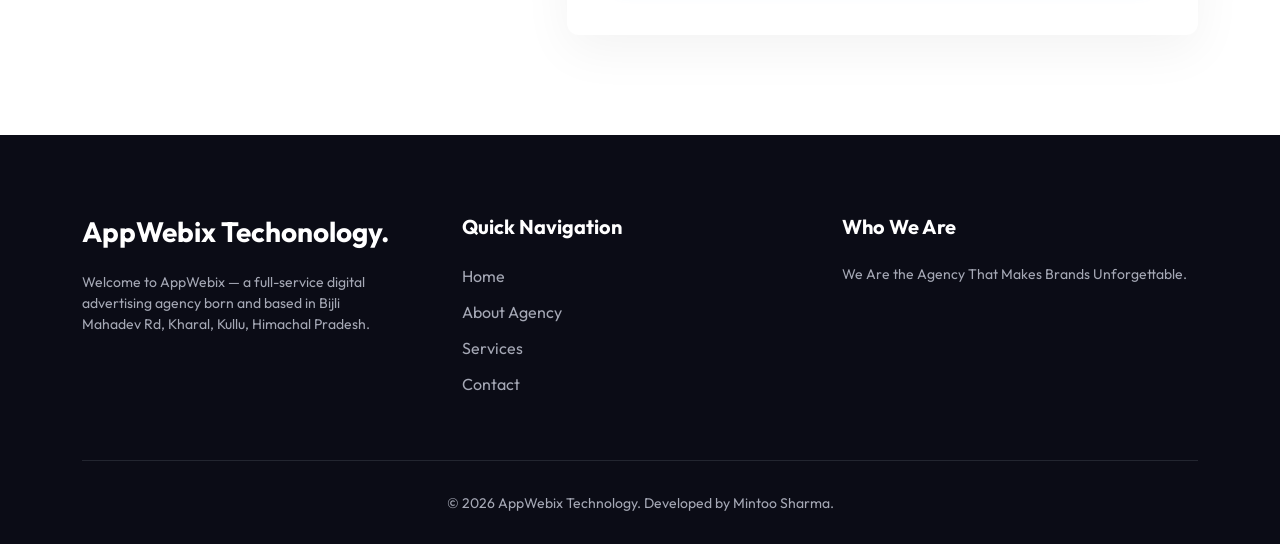
<file: appWebIx.html>
<!DOCTYPE html>
<html lang="en">

<head>
    <meta charset="UTF-8">
    <meta name="viewport" content="width=device-width, initial-scale=1.0">
    <title>AppWebix Techonology | IT Solutions & Technology Services Agency</title>

    <link href="https://cdn.jsdelivr.net/npm/bootstrap@5.3.3/dist/css/bootstrap.min.css" rel="stylesheet">
    <link rel="stylesheet" href="https://cdnjs.cloudflare.com/ajax/libs/font-awesome/6.5.1/css/all.min.css">
    <link href="https://fonts.googleapis.com/css2?family=Outfit:wght@300;400;500;600;700;800&display=swap"
        rel="stylesheet">

    <link rel="stylesheet" href="styles.css">

</head>
<script src="https://cdn.jsdelivr.net/npm/bootstrap@5.3.3/dist/js/bootstrap.bundle.min.js"></script>
<script src="https://code.jquery.com/jquery-3.7.1.min.js"></script>

<body>

    <nav class="navbar navbar-expand-lg fixed-top" id="axolotNav">
        <div class="container">
            <a class="navbar-brand fw-bold fs-3 text-dark" href="#home">
                AppWebix <span class="text-primary">Technologies.</span>
            </a>
            <button class="navbar-toggler" type="button" data-bs-toggle="collapse" data-bs-target="#navContainer">
                <span class="navbar-toggler-icon"></span>
            </button>
            <div class="collapse navbar-collapse" id="navContainer">
                <ul class="navbar-nav ms-auto mb-2 mb-lg-0 align-items-center">
                    <li class="nav-item"><a class="nav-link active" href="#home">Home</a></li>
                    <li class="nav-item"><a class="nav-link" href="#about">About</a></li>
                    <li class="nav-item"><a class="nav-link" href="#services">Services</a></li>
                    <li class="nav-item"><a class="nav-link" href="#contact">Contact</a></li>
                    <li class="nav-item ms-lg-3"><a class="btn btn-axolot" href="#contact">Get Started</a></li>
                </ul>
            </div>
        </div>
    </nav>

    <section id="home" class="hero-wrap d-flex align-items-center">
        <div class="container">
            <div class="row align-items-center g-5">
                <div class="col-lg-6">
                    <h1 class="hero-title">Make Your Business More <span>Profitable</span></h1>
                    <p class="lead text-muted mb-4">Maximize execution outputs through modular architectures built by
                        digital design professionals tailored securely around core workflow objectives.</p>
                    <div class="d-flex gap-3">
                        <a href="#about" class="btn btn-axolot btn-lg">Learn More</a>
                        <a href="#contact" class="btn btn-outline-dark btn-lg px-4">Contact Us</a>
                    </div>
                </div>
                <div class="col-lg-6 text-center">
                    <img src="img/topbar_img.png" alt="Startup Metrics Dashboard Illustration"
                        class="img-fluid rounded-3">
                </div>
            </div>
        </div>
    </section>

    <section class="bg-white">
        <div class="container">
            <div class="row g-4">
                <div class="col-md-4">
                    <div class="feature-box">
                        <div class="icon-shape"><i class="fa-solid fa-chart-line"></i></div>
                        <h4 class="fw-bold mb-3">Data Analytics</h4>
                        <p class="text-muted mb-0">Evaluate performance matrices dynamically across deep platform
                            telemetry routes.</p>
                    </div>
                </div>
                <div class="col-md-4">
                    <div class="feature-box">
                        <div class="icon-shape"><i class="fa-solid fa-layer-group"></i></div>
                        <h4 class="fw-bold mb-3">Infrastructure Scalability</h4>
                        <p class="text-muted mb-0">Scale computing instances instantly alongside traffic bursts without
                            capacity crashes.</p>
                    </div>
                </div>
                <div class="col-md-4">
                    <div class="feature-box">
                        <div class="icon-shape"><i class="fa-solid fa-shield-halved"></i></div>
                        <h4 class="fw-bold mb-3">Information Security</h4>
                        <p class="text-muted mb-0">Protect internal endpoints with multi-layered credential
                            architectures and strict rules encryption.</p>
                    </div>
                </div>
            </div>
        </div>
    </section>

    <section id="about" class="bg-light">
        <div class="container">
            <div class="row align-items-center g-5">
                <div class="col-lg-6">
                    <img src="img/2.png" alt="Development Architecture Team Evaluation"
                        class="img-fluid rounded shadow-sm">
                </div>
                <div class="col-lg-6">
                    <span class="section-tag">About Our Agency</span>
                    <h2 class="fw-bold mb-4" style="font-size: 40px;">We Are the Agency That Makes Brands Unforgettable
                    </h2>
                    <p class="text-muted mb-4">Welcome to Adknack Advertising — a full-service digital advertising
                        agency proudly based in Sydney,
                        Australia. At Adknack, we exist to build brands that capture attention, inspire loyalty,
                        and drive measurable growth in an increasingly competitive digital landscape. Our philosophy is
                        reflected in our tagline: <b>“The Knack For Impact”</b>.<br>In a market saturated with noise, we
                        cut through. Our integrated team of
                        strategists, creatives, developers and media specialists work in lockstep to deliver campaigns
                        and digital products that are not just visually compelling — they perform. Every brief we
                        receive is treated as a unique
                        opportunity to create something remarkable.</p>

                    <p class="text-primary text-muted mb-4 fw-bold"><q>We don't believe advertising should just be seen.
                            It should be felt, remembered and acted upon.</q></p>

                    <!-- Read More Section -->
                    <div id="readMoreContent" style="display: none;">
                        <p class="text-muted mb-4">From crafting <b>precision-targeted digital advertising</b> campaigns
                            across every major platform, to building <b>bespoke websites and mobile applications</b>
                            that
                            convert, to placing your brand on Sydney's most prominent <b>Digital Out of Home screens</b>
                            — Adknack is the single partner you
                            need to dominate every touchpoint of your customer's journey.</p>

                        <p class="text-muted mb-4">Based in Castle Hill, Sydney — at the heart of Sydney's growing
                            north-west corridor — we serve clients across Sydney, nationally, and internationally.</p>
                    </div>
                    <button id="readMoreBtn" class="btn btn-axolot">Read More</button>

                    <script>
                        document.getElementById('readMoreBtn').addEventListener('click', function () {
                            const content = document.getElementById('readMoreContent');
                            if (content.style.display === 'none') {
                                content.style.display = 'block';
                                this.textContent = 'Read Less';
                            } else {
                                content.style.display = 'none';
                                this.textContent = 'Read More';
                            }
                        });
                    </script>
                </div>
            </div>
        </div>
    </section>

    <section id="services" class="bg-white featured-services-section">
        <div class="container">
            <div class="section-header text-center col-lg-7 mx-auto">
                <span class="section-tag">OUR SERVICES</span>
                <h2 class="section-title">Specialized Architectural Services Configured to Support Fast Business Growths
                </h2>

                <p class="text-muted mb-0">
                    Every service we offer is built around one goal — making your brand the most compelling thing your
                    audience encounters. Together, our four pillars deliver complete coverage of the modern advertising
                    landscape.
                </p>
            </div>

            <!-- <div class="row g-4">
                <div class="col-lg-4 col-md-6">
                    <div class="service-item-card p-3">
                        <div class="service-img-wrapper mb-3">
                            <img src="https://via.placeholder.com/400x250/3b5998/fff?text=Cloud+SaaS+Deployments"
                                alt="Cloud SaaS Application Deployments Engine" class="rounded">
                        </div>
                        <h4 class="fw-bold p-2 mb-2">Cloud System Development</h4>
                        <p class="text-muted px-2">Engineered to support global container runtimes inside redundant
                            availability zones.</p>
                    </div>
                </div>
                <div class="col-lg-4 col-md-6">
                    <div class="service-item-card p-3">
                        <div class="service-img-wrapper mb-3">
                            <img src="https://via.placeholder.com/400x250/00a65a/fff?text=Mobile+Ecosystems"
                                alt="Native Core Mobile Systems Engineering" class="rounded">
                        </div>
                        <h4 class="fw-bold p-2 mb-2">Mobile Software Architectures</h4>
                        <p class="text-muted px-2">Synchronized asset processing delivering high performance execution
                            models across devices.</p>
                    </div>
                </div>
                <div class="col-lg-4 col-md-6">
                    <div class="service-item-card p-3">
                        <div class="service-img-wrapper mb-3">
                            <img src="https://via.placeholder.com/400x250/f39c12/fff?text=UI/UX+Optimization"
                                alt="Responsive Interactive Strategy Design Mapping" class="rounded">
                        </div>
                        <h4 class="fw-bold p-2 mb-2">UX Strategic Optimization</h4>
                        <p class="text-muted px-2">Interactive components mapped explicitly around target user action
                            paths maximizing conversions.</p>
                    </div>
                </div>
            </div> -->

            <div class="row align-items-center g-5 service-row-block">
                <div class="col-lg-6 text-center service-graphic-wrap">
                    <img src="img/3.png" alt="Get Started software analytics panel overview" class="img-fluid">
                </div>
                <div class="col-lg-6 ps-lg-5">
                    <div class="number-badge">.01</div>
                    <h2 class="service-heading">Digital Advertising</h2>
                    <p class="service-description">We engineer advertising campaigns that find your audience wherever
                        they are and move them to act. Our approach combines deep data intelligence with genuine
                        creative craft — ensuring
                        every dollar of your media investment works harder. From paid search and social media
                        advertising to programmatic display, video pre-roll and native content — we plan, buy,
                        optimise and report on every channel with complete transparency.</p>
                    <ul class="feature-ticks-list">
                        <li>Google & Meta Ads Management</li>
                        <li>Programmatic & Display Advertising</li>
                        <li>Video & YouTube Campaigns</li>
                        <li>Social Media Advertising (Meta, TikTok, LinkedIn)</li>
                        <li>Search Engine Marketing (SEM)</li>
                        <li>Campaign Analytics & Reporting</li>
                    </ul>
                </div>
            </div>

            <div class="row align-items-center g-5 service-row-block">
                <div class="col-lg-6 order-2 order-lg-1 pe-lg-5">
                    <div class="number-badge">.02</div>
                    <h2 class="service-heading">Website Design & Development</h2>
                    <p class="service-description">Your website is your most powerful sales tool — and it should look
                        and perform like it. We design and build bespoke digital experiences that are beautiful by
                        design and formidable by
                        function. Whether you need a high-converting landing page, a full e-commerce platform, or
                        a sophisticated corporate digital presence, we deliver fast, responsive websites engineered to
                        grow your business.</p>
                    <ul class="feature-ticks-list">
                        <li>Bespoke Web Design & UI/UX</li>
                        <li>Custom Web Development</li>
                        <li>E-Commerce Solutions</li>
                        <li>WordPress & Headless CMS</li>
                        <li>Conversion Rate Optimisation (CRO)</li>
                        <li>Hosting, Maintenance & Support</li>


                    </ul>
                </div>
                <div class="col-lg-6 order-1 order-lg-2 text-center service-graphic-wrap">
                    <img src="img/5.png" alt="Problem solving operations vector metric platform dashboard illustration"
                        class="img-fluid">
                </div>
            </div>

            <div class="row align-items-center g-5 service-row-block">

                <div class="col-lg-6 text-center service-graphic-wrap">
                    <img src="img/4.png" alt="Get Started software analytics panel overview" class="img-fluid">
                </div>

                <div class="col-lg-6 order-2 order-lg-1 pe-lg-5">
                    <div class="number-badge">.03</div>
                    <h2 class="service-heading">Mobile App Development</h2>
                    <p class="service-description">The most valuable real estate in your customer's life is their phone
                        screen. We design and build native and cross-platform mobile applications that are intuitive,
                        engaging, and built to
                        retain users long after the first download. From concept and UX wireframing through to App
                        Store launch and ongoing iteration — our app team is with you every step of the way.</p>
                    <ul class="feature-ticks-list">
                        <li>iOS & Android App Development</li>
                        <li>React Native & Cross-Platform Builds</li>
                        <li>UI/UX Design & Prototyping</li>
                        <li>App Store Optimisation (ASO)</li>
                        <li>API Integration & Backend Development</li>
                        <li>App Maintenance & Updates</li>
                    </ul>
                </div>

            </div>

            <div class="row align-items-center g-5 service-row-block">
                <div class="col-lg-6 order-2 order-lg-1 pe-lg-5">
                    <div class="number-badge">.04</div>
                    <h2 class="service-heading">Digital Out Of Home (DOOH)</h2>
                    <p class="service-description">Own Sydney. We place your brand on the city's most prominent digital
                        screens — CBD billboards, transit displays, retail screens, airport panels and more — delivering
                        contextually
                        powerful, high-impact creative at massive scale. We handle everything: location strategy,
                        creative production, media buying and campaign measurement.</p>
                    <ul class="feature-ticks-list">
                        <li>Sydney CBD & Suburban DOOH Placements </li>
                        <li>Transit & Airport Advertising</li>
                        <li>Retail & Venue Screen Networks</li>
                        <li>Creative Production for DOOH</li>
                        <li>Programmatic DOOH Buying</li>
                        <li>Audience & Footfall Measurement</li>
                    </ul>
                </div>
                <div class="col-lg-6 order-1 order-lg-2 text-center service-graphic-wrap">
                    <img src="img/6.png" alt="Problem solving operations vector metric platform dashboard illustration"
                        class="img-fluid">
                </div>
            </div>

        </div>
    </section>
    </section>


    <section id="digital-services" class="bg-light py-5">
        <div class="container">
            <span class="section-tag text-center">Why ADKNACK</span>
            <h2 class="section-title text-center">Built Different. By Design.</h2>
            <p class="text-muted mb-4 text-center">Adknack is not a generalist agency that dabbles across disciplines.
                We are a
                focused, fully integrated
                digital agency — meaning our digital advertising, website, app and DOOH capabilities are designed to
                work together seamlessly as a unified strategy for your brand.</p>


            <div class="row g-4 mt-4">
                <div class="col-md-4">
                    <div class="feature-box">
                        <div class="icon-shape"><i class="fa-solid fa-lock"></i></div>
                        <h4 class="fw-bold mb-2">Strategy First, Always</h4>
                        <p class="text-muted">Every campaign begins with deep thinking. We diagnose before we prescribe
                            — ensuring your media
                            investment is grounded in insight, not guesswork.</p>
                    </div>
                </div>
                <div class="col-md-4">
                    <div class="feature-box">
                        <div class="icon-shape"><i class="fa-solid fa-network-wired"></i></div>
                        <h4 class="fw-bold mb-2">Fully Integrated</h4>
                        <p class="text-muted">Digital media, web, apps and DOOH under one roof. No handoff friction. No
                            diluted vision. One team,
                            seamlessly aligned around your brand's goals.</p>
                    </div>
                </div>
                <div class="col-md-4">
                    <div class="feature-box">
                        <div class="icon-shape"><i class="fa-solid fa-shield-virus"></i></div>
                        <h4 class="fw-bold mb-2">Sydney Local, Thinking Global</h4>
                        <p class="text-muted">Based in Castle Hill, we know Sydney's streets, screens, and audiences
                            intimately — while bringing a
                            global perspective to every brief we touch.</p>
                    </div>
                </div>
                <div class="col-md-4">
                    <div class="feature-box">
                        <div class="icon-shape"><i class="fa-solid fa-shield-alt"></i></div>
                        <h4 class="fw-bold mb-2">Founders at the Table</h4>
                        <p class="text-muted">You will always have direct access to the people who built this agency. No
                            junior handoffs. Genuine
                            partnership — from first brief to final report.</p>
                    </div>
                </div>
                <div class="col-md-4">
                    <div class="feature-box">
                        <div class="icon-shape"><i class="fa-solid fa-envelope"></i></div>
                        <h4 class="fw-bold mb-2">Transparent & Accountable</h4>
                        <p class="text-muted">We operate in full compliance with Australian Consumer Law and the AANA
                            Code of Ethics. You will
                            always know exactly where your investment is going and what it is delivering.</p>
                    </div>
                </div>
            </div>
        </div>
    </section>

    <!-- <section id="faq" class="bg-white py-5">
        <div class="container">
            <div class="section-header text-center col-lg-6 mx-auto">
                <span class="section-tag">Common Enquiries</span>
                <h2 class="section-title">Frequently Asked Questions</h2>
            </div>

            <div class="row justify-content-center">
                <div class="col-lg-8">
                    <div class="accordion" id="axolotAccordion">
                        <div class="accordion-item">
                            <h2 class="accordion-header">
                                <button class="accordion-button" type="button" data-bs-toggle="collapse"
                                    data-bs-target="#q1">
                                    How do system permissions sync during updates?
                                </button>
                            </h2>
                            <div id="q1" class="accordion-collapse collapse show" data-bs-parent="#axolotAccordion">
                                <div class="accordion-body text-muted">
                                    Security parameters remain preserved inside distributed ledger storage nodes,
                                    processing migrations automatically prior to structural deployments to protect asset
                                    access keys.
                                </div>
                            </div>
                        </div>
                        <div class="accordion-item">
                            <h2 class="accordion-header">
                                <button class="accordion-button collapsed" type="button" data-bs-toggle="collapse"
                                    data-bs-target="#q2">
                                    Can existing database configurations migrate cleanly?
                                </button>
                            </h2>
                            <div id="q2" class="accordion-collapse collapse" data-bs-parent="#axolotAccordion">
                                <div class="accordion-body text-muted">
                                    Our telemetry modules run automated conversion diagnostics to port structured
                                    relational tables into target container clouds seamlessly without system operational
                                    breaks.
                                </div>
                            </div>
                        </div>
                    </div>
                </div>
            </div>
        </div>
    </section> -->


    <section id="contact" class="bg-white">
        <div class="container">
            <div class="row g-5 align-items-center">
                <div class="col-lg-5">
                    <span class="section-tag">Get in Touch</span>
                    <h2 class="fw-bold mb-4" style="font-size:42px;">Let's Build Something Sydney Can't Ignore.</h2>
                    <p class="text-muted mb-4">Whether you are launching, scaling, or reinventing your brand — Adknack
                        is your creative and
                        strategic partner in Sydney. Get in touch today to start the conversation.</p>

                    <div class="mb-3 d-flex align-items-center gap-3">
                        <div class="text-primary fs-4"><i class="fa-solid fa-location-dot"></i></div>
                        <span class="text-muted">Bijli Mahadev Rd, Kharal, Kullu, <br>Himachal Pradesh, India</span>
                    </div>
                    <div class="d-flex align-items-center gap-3">
                        <div class="text-primary fs-4"><i class="fa-solid fa-envelope"></i></div>
                        <span class="text-muted">info.deomatrix@zohomail.com</span>
                    </div>
                </div>
                <div class="col-lg-7">
                    <div class="contact-box">
                        <form id="ajaxContactForm">
                            <div class="row g-3">
                                <div class="col-md-6">
                                    <input type="text" class="form-control" placeholder="Full Name" required>
                                </div>
                                <div class="col-md-6">
                                    <input type="email" class="form-control" placeholder="Email Address" required>
                                </div>
                                <div class="col-12">
                                    <input type="text" class="form-control" placeholder="Subject" required>
                                </div>
                                <div class="col-12">
                                    <textarea class="form-control" rows="5"
                                        placeholder="Write message description details here..." required></textarea>
                                </div>
                                <div class="col-12">
                                    <button type="submit" class="btn btn-axolot w-100 py-3 mt-2">Send Message</button>
                                </div>
                            </div>
                        </form>
                    </div>
                </div>
            </div>
        </div>
    </section>

   
    <footer>

    <div class="container">

        <div class="row g-4 mb-5">

            <div class="col-lg-4 col-md-6">

                <h3 class="text-white fw-bold mb-4">
                    AppWebix Techonology.
                </h3>

                <p class="small col-lg-10">
                    Welcome to AppWebix —
                    a full-service digital advertising agency
                    born and based in Bijli Mahadev Rd, Kharal, Kullu, Himachal Pradesh.
                </p>

            </div>

            <div class="col-lg-4 col-md-6">

                <h5 class="footer-heading">
                    Quick Navigation
                </h5>

                <ul class="footer-links">

                    <li>
                        <a href="#home">Home</a>
                    </li>

                    <li>
                        <a href="#about">About Agency</a>
                    </li>

                    <li>
                        <a href="#services">Services</a>
                    </li>

                    <li>
                        <a href="#contact">Contact</a>
                    </li>

                </ul>

            </div>

            <div class="col-lg-4 col-md-6">

                <h5 class="footer-heading">
                    Who We Are
                </h5>

                <p class="small">
                    We Are the Agency That Makes Brands Unforgettable.
                </p>

            </div>

        </div>

        <hr class="border-secondary">

        <div class="text-center pt-3 d-flex align-items-center justify-content-center">

            <p class="small mb-0">
                © 2026 AppWebix Technology.
                Developed by Mintoo Sharma.
            </p>

        </div>

    </div>

</footer>


    <script>
        $(document).ready(function () {

            // 1. Navigation Stickiness & Scroll-Spy Trigger States
            $(window).scroll(function () {
                var scrollPosition = $(this).scrollTop();

                // Add class shadow to header navbar when moving off pixel baseline zero
                if (scrollPosition > 50) {
                    $('#axolotNav').addClass('sticky-nav');
                } else {
                    $('#axolotNav').removeClass('sticky-nav');
                }

                // Show or hide return to top utility element contextually
                if (scrollPosition > 400) {
                    $('#backToTop').css('display', 'flex').fadeIn();
                } else {
                    $('#backToTop').fadeOut();
                }

                // Update navigation menu link highlighted items on scrolling sections boundaries
                $('section').each(function () {
                    var elementTop = $(this).offset().top - 100;
                    var elementBottom = elementTop + $(this).outerHeight();

                    if (scrollPosition >= elementTop && scrollPosition <= elementBottom) {
                        var targetId = $(this).attr('id');
                        $('.navbar-nav .nav-link').removeClass('active');
                        $('.navbar-nav a[href="#' + targetId + '"]').addClass('active');
                    }
                });
            });

            // 2. Linear Component Anchored Smooth Scrolls Logic
            $('.navbar-nav a[href^="#"], .hero-wrap a[href^="#"], .pricing-card a[href^="#"]').on('click', function (e) {
                var targetAnchorElement = $(this.getAttribute('href'));
                if (targetAnchorElement.length) {
                    e.preventDefault();
                    $('html, body').stop().animate({
                        scrollTop: targetAnchorElement.offset().top - 70
                    }, 800);

                    // Auto collapse navigation frame drawer element windows upon selection choice clicks
                    if ($('.navbar-toggler').is(':visible')) {
                        $('.navbar-collapse').collapse('hide');
                    }
                }
            });

            // 3. Return to Top Utility Action Handler Click Events
            $('#backToTop').click(function () {
                $('html, body').animate({ scrollTop: 0 }, 600);
                return false;
            });

            // 4. Contact Form Validation Interception Pipeline Handler
            $('#ajaxContactForm').on('submit', function (e) {
                e.preventDefault();

                // Collect form data
                const formData = {
                    name: $('input[placeholder="Full Name"]').val(),
                    email: $('input[placeholder="Email Address"]').val(),
                    subject: $('input[placeholder="Subject"]').val(),
                    message: $('textarea[placeholder="Write message description details here..."]').val()
                };

                // Send the email via AJAX
                $.ajax({
                    url: 'https://example.com/send-email', // Replace with your backend email handler URL
                    method: 'POST',
                    contentType: 'application/json',
                    data: JSON.stringify({
                        to: 'mintusharma240@gmail.com',
                        subject: formData.subject,
                        body: `Name: ${formData.name}\nEmail: ${formData.email}\nMessage: ${formData.message}`
                    }),
                    success: function () {
                        alert('Your message has been sent successfully!');
                        $('#ajaxContactForm')[0].reset();
                    },
                    error: function () {
                        alert('There was an error sending your message. Please try again later.');
                    }
                });
            });
        });

        // Optional: Intercept tab transition adjustments via jQuery
        $('.custom-tab-btn').on('shown.bs.tab', function (e) {
            // Instantly re-trigger clean viewport height recalculations if needed
            $('html, body').stop();
        });



    </script>

</body>

</html>
</file>
<file: styles.css>
:root {
            --axolot-primary: #2196F3; /* Blue */
            --axolot-secondary: #0e101e;
            --axolot-gradient: linear-gradient(135deg, #2196F3 0%, #64B5F6 100%);
            --axolot-muted: #6b707f;
            --axolot-light-bg: #E3F2FD; /* Light Blue */
        }

        body {
            font-family: 'Outfit', sans-serif;
            color: var(--axolot-secondary);
            overflow-x: hidden;
            scroll-behavior: smooth;
        }

        /* Top Header Navigation */
        .navbar {
           /* background-color: transparent;*/
                background: #c3e1f7;
    backdrop-filter: blur(10px);
    -webkit-backdrop-filter: blur(10px);

            padding: 20px 0;
            transition: all 0.4s ease;
        }

        .navbar.sticky-nav {
            background-color: #ffffff !important;
            padding: 12px 0;
            box-shadow: 0 10px 30px rgba(0, 0, 0, 0.05);
        }

        .nav-link {
            font-weight: 500;
            color: var(--axolot-secondary) !important;
            margin: 0 12px;
            font-size: 16px;
            transition: color 0.3s ease;
        }

        .nav-link:hover,
        .nav-link.active {
            color: var(--axolot-primary) !important;
        }
    

        .btn-axolot {
            background: var(--axolot-gradient);
            color: #fff !important;
            border: none;
            font-weight: 600;
            padding: 12px 28px;
            border-radius: 5px;
            transition: all 0.3s ease;
            box-shadow: 0 4px 15px rgba(33, 150, 243, 0.2); /* Updated shadow to blue */
        }

        .btn-axolot:hover {
            transform: translateY(-3px);
            box-shadow: 0 8px 25px rgba(33, 150, 243, 0.35); /* Updated hover shadow to blue */
        }

        /* Sections Common styling */
        section {
            padding: 100px 0;
        }

        .section-click-animated {
            animation: fadeInUp 0.7s ease forwards;
        }

        .nav-link-clicked {
            animation: tapLink 0.25s ease;
        }

        @keyframes fadeInUp {
            from {
                opacity: 0;
                transform: translateY(30px);
            }
            to {
                opacity: 1;
                transform: translateY(0);
            }
        }

        @keyframes tapLink {
            0%, 100% {
                transform: scale(1);
            }
            50% {
                transform: scale(0.97);
            }
        }

        .section-header {
            margin-bottom: 60px;
        }

        .section-tag {
            color: var(--axolot-primary);
            font-weight: 600;
            text-transform: uppercase;
            letter-spacing: 1.5px;
            font-size: 14px;
            display: block;
            margin-bottom: 10px;
        }

        .section-title {
            font-size: 36px;
            font-weight: 700;
            line-height: 1.3;
        }

        /* Hero Demo-3 Frame */
        .hero-wrap {
            padding: 180px 0 120px 0;
            background-color: var(--axolot-light-bg);
            background-image: radial-gradient(#4a83ff10 1.5px, transparent 1.5px);
            background-size: 24px 24px;
            position: relative;
        }

        .hero-title {
            font-size: 56px;
            font-weight: 800;
            line-height: 1.15;
            margin-bottom: 25px;
        }

        .hero-title span {
            color: var(--axolot-primary);
        }

        .text-primary {
            color: var(--axolot-primary) !important;
        }

        /* Core Features Cards */
        .feature-box {
            background: #fff;
            padding: 40px 30px;
            border-radius: 8px;
            box-shadow: 0 10px 40px rgba(0, 0, 0, 0.02);
            border-bottom: 3px solid transparent;
            transition: all 0.3s ease;
            height: 100%;
        }

        .feature-box:hover {
            transform: translateY(-10px);
            border-bottom-color: var(--axolot-primary);
            box-shadow: 0 15px 40px rgba(0, 0, 0, 0.07);
        }

        .icon-shape {
            width: 70px;
            height: 70px;
            background: #2196F312; /* Light blue background */
            color: var(--axolot-primary); /* Blue icon color */
            display: flex;
            align-items: center;
            justify-content: center;
            border-radius: 50%;
            font-size: 28px;
            margin-bottom: 25px;
        }

        /* Services Framework Layout */
        .service-item-card {
            background: #fff;
            border-radius: 10px;
            overflow: hidden;
            box-shadow: 0 5px 30px rgba(0, 0, 0, 0.03);
            transition: all 0.3s ease;
        }

        .service-item-card:hover {
            transform: translateY(-5px);
            box-shadow: 0 15px 35px rgba(0, 0, 0, 0.08);
        }

        .service-img-wrapper img {
            width: 100%;
            height: 230px;
            object-fit: cover;
        }

        /* Frequently Asked Questions */
        .accordion-item {
            border: none;
            margin-bottom: 15px;
            box-shadow: 0 4px 20px rgba(0, 0, 0, 0.02);
            border-radius: 8px !important;
            overflow: hidden;
        }

        .accordion-button {
            font-weight: 600;
            color: var(--axolot-secondary);
            padding: 20px;
        }

        .accordion-button:not(.collapsed) {
            background-color: #8ec0f808;
            color: var(--axolot-primary);
        }

        /* Pricing Matrices */
        .pricing-card {
            background: #fff;
            padding: 45px 35px;
            border-radius: 10px;
            box-shadow: 0 10px 40px rgba(0, 0, 0, 0.03);
            text-align: center;
            position: relative;
            border: 1px solid #eee;
        }

        .pricing-card.popular {
            border-color: var(--axolot-primary);
        }

        .pricing-card.popular::before {
            content: 'Most Popular';
            position: absolute;
            top: 15px;
            right: 15px;
            background: var(--axolot-primary);
            color: white;
            font-size: 11px;
            padding: 4px 10px;
            border-radius: 3px;
            font-weight: 600;
        }

        .price-value {
            font-size: 48px;
            font-weight: 700;
            color: var(--axolot-secondary);
        }

        /* Contact Section Form elements */
        .contact-box {
            background: #fff;
            box-shadow: 0 15px 50px rgba(0, 0, 0, 0.05);
            border-radius: 12px;
            padding: 50px;
        }

        .form-control {
            padding: 14px 20px;
            border-color: #eaeaea;
            border-radius: 5px;
        }

        .form-control:focus {
            border-color: var(--axolot-primary);
            box-shadow: 0 0 0 0.25rem rgba(33, 150, 243, 0.3);
        }

        /* Footer Elements */
        footer {
            background-color: #0b0c16;
            color: #a5a8b5;
            padding: 80px 0 30px 0;
        }

        .footer-heading {
            color: #fff;
            font-weight: 700;
            margin-bottom: 25px;
        }

        .footer-links {
            list-style: none;
            padding: 0;
        }

        .footer-links li {
            margin-bottom: 12px;
        }

        .footer-links a {
            color: #a5a8b5;
            text-decoration: none;
            transition: color 0.3s;
        }

        .footer-links a:hover {
            color: var(--axolot-primary);
        }

        #backToTop {
            position: fixed;
            bottom: 30px;
            right: 30px;
            width: 45px;
            height: 45px;
            background: var(--axolot-gradient);
            color: white;
            border: none;
            border-radius: 50%;
            display: none;
            align-items: center;
            justify-content: center;
            cursor: pointer;
            z-index: 1000;
            box-shadow: 0 5px 15px rgba(33, 150, 243, 0.3);
        }


        /* Styles for Interactive Detailed Services Tabs */
        .custom-tab-btn {
            color: #6b707f !important;
            opacity: 0.7;
            transition: all 0.3s ease;
        }

        .custom-tab-btn:hover {
            opacity: 1;
        }

        .custom-tab-btn .tab-icon-wrap {
            width: 55px;
            height: 55px;
            background: #f4f5f9;
            color: #4a5568;
            border-radius: 50%;
            display: flex;
            align-items: center;
            justify-content: center;
            font-size: 20px;
            transition: all 0.3s ease;
        }

        .custom-tab-btn.active {
            opacity: 1 !important;
            color: #2196F3 !important;
            /* Changes text label to active color */
        }

        .custom-tab-btn.active .tab-icon-wrap {
            background: #2196F3;
            /* Active Blue or Red matching your layout theme */
            color: #ffffff;
            box-shadow: 0 5px 15px rgba(33, 150, 243, 0.3);
        }

        .tab-label {
            font-size: 14px;
            font-weight: 600;
            display: block;
        }

        /* Custom Checkmarks List Layout styles matching original image */
        .custom-checkmark-list {
            padding-left: 0;
        }

        .custom-checkmark-list li {
            position: relative;
            padding-left: 28px;
            font-weight: 500;
            color: #4a5568;
            margin-bottom: 10px;
        }

        .custom-checkmark-list li::before {
            content: "\f00c";
            font-family: "Font Awesome 6 Free";
            font-weight: 900;
            color: #2196F3;
            /* Accent color matching image ticks */
            position: absolute;
            left: 0;
            font-size: 16px;
        }

        .featured-services-section {
            padding: 100px 0;
            background-color: #ffffff;
            /* Subtle background decorative shapes overlay matching the references */
            background-image: radial-gradient(#4f6cf608 2px, transparent 2px),
                radial-gradient(#4f6cf605 1.5px, transparent 1.5px);
            background-size: 60px 60px;
            background-position: 0 0, 30px 30px;
        }

        .service-row-block {
            margin-bottom: 120px;
        }

        .service-row-block:last-child {
            margin-bottom: 0;
        }

        /* Number Badge Layout Styling */
        .number-badge {
            width: 45px;
            height: 45px;
            background-color: #2196F3;
            color: #ffffff;
            border-radius: 50%;
            display: flex;
            align-items: center;
            justify-content: center;
            font-weight: 700;
            font-size: 16px;
            margin-bottom: 25px;
            box-shadow: 0 6px 15px rgba(79, 108, 246, 0.25);
        }

        .service-heading {
            font-size: 32px;
            font-weight: 700;
            color: #1e293b;
            margin-bottom: 20px;
        }

        .service-description {
            color: #64748b;
            font-size: 15px;
            line-height: 1.7;
            margin-bottom: 30px;
        }

        /* Custom Vector Style Ticks List */
        .feature-ticks-list {
            list-style: none;
            padding-left: 0;
            margin-bottom: 0;
        }

        .feature-ticks-list li {
            position: relative;
            padding-left: 32px;
            margin-bottom: 14px;
            font-weight: 500;
            font-size: 15px;
            color: #4f566b;
            transition: transform 0.2s ease;
        }

        .feature-ticks-list li:hover {
            transform: translateX(4px);
        }

        .feature-ticks-list li::before {
            content: "\f00c";
            font-family: "Font Awesome 6 Free";
            font-weight: 900;
            color: #2196F3;
            position: absolute;
            left: 0;
            top: 2px;
            font-size: 15px;
        }

        /* Image Containers wrapper subtle animations */
        .service-graphic-wrap img {
            max-width: 100%;
            height: auto;
            transition: transform 0.4s ease;
        }

        .service-graphic-wrap:hover img {
            transform: translateY(-6px);
        }
</file>
